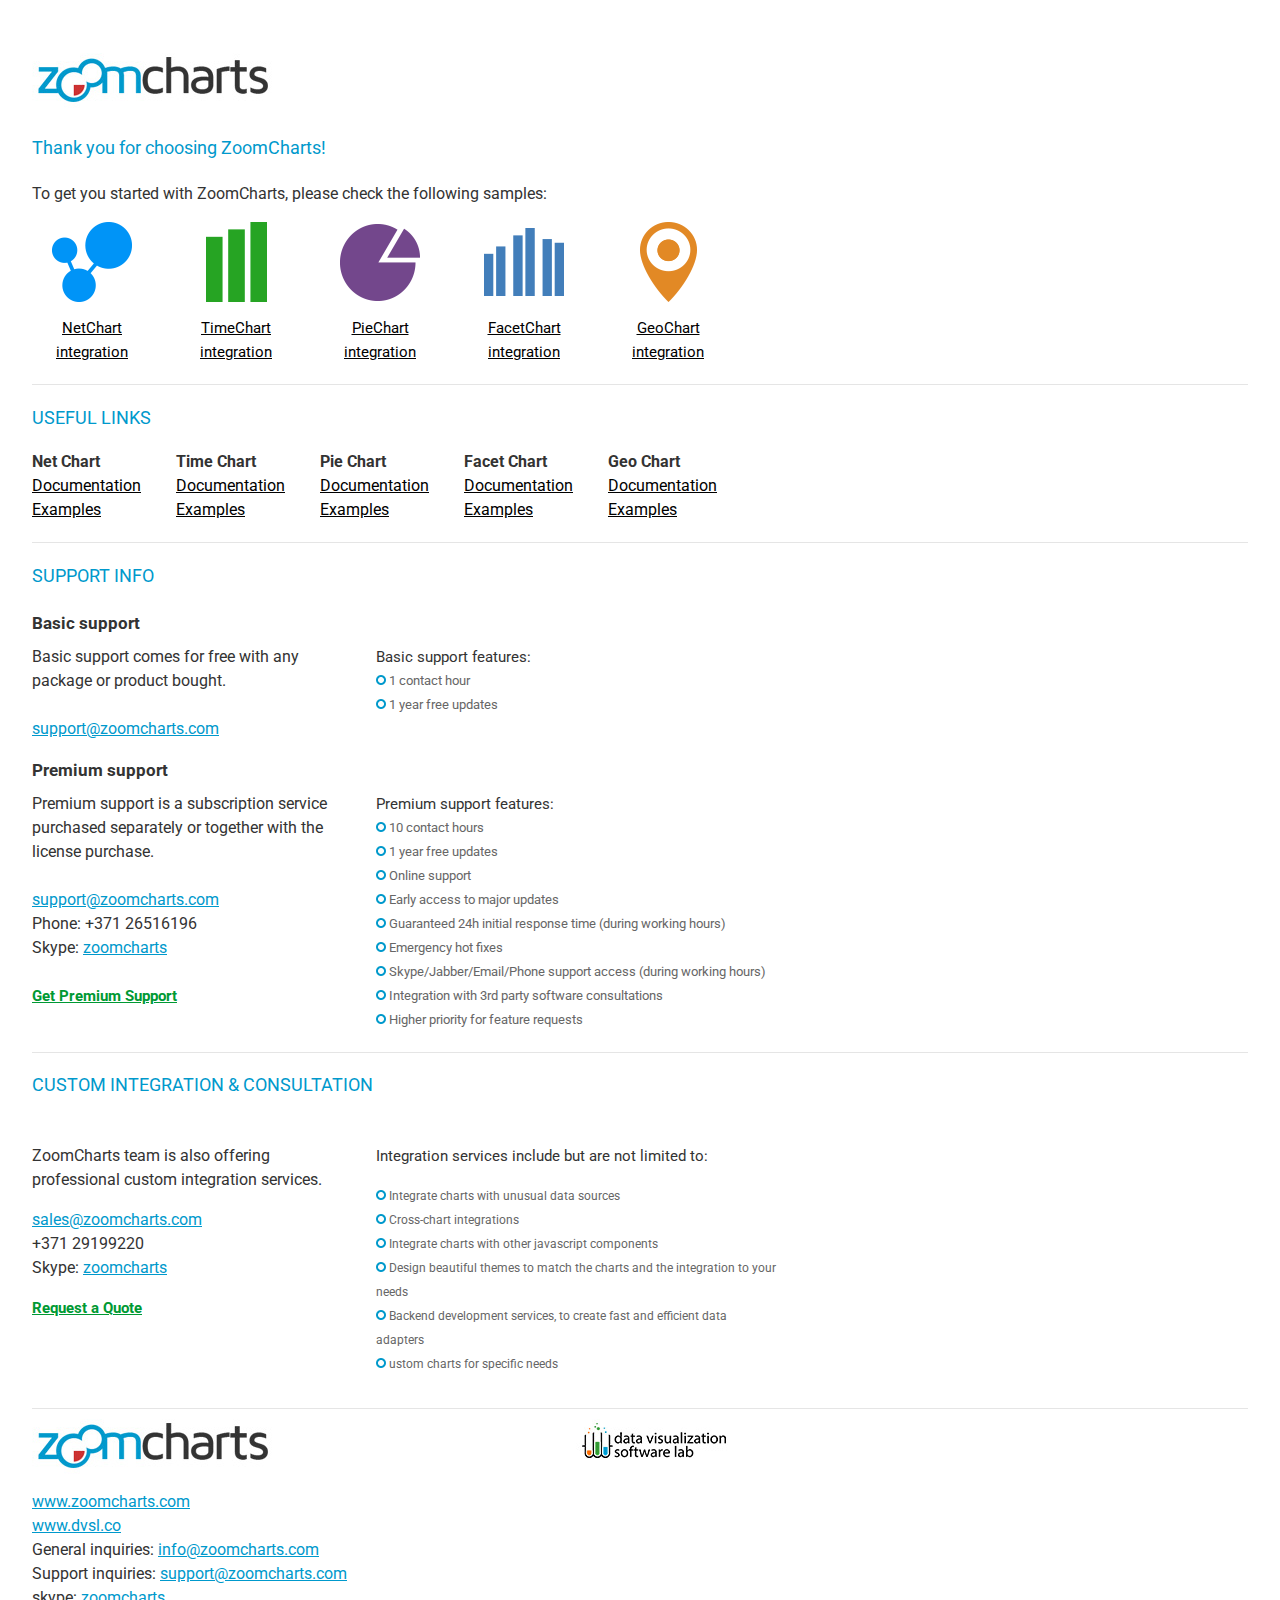
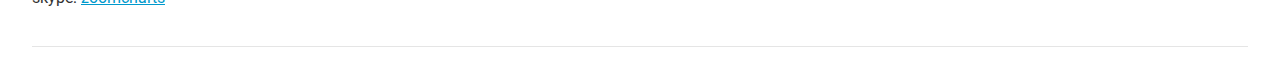
<file: index.html>
﻿<!DOCTYPE HTML PUBLIC "-//W3C//DTD XHTML 1.0 Transitional//EN" "http://www.w3.org/TR/xhtml1/DTD/xhtml1-transitional.dtd">
<html xmlns="http://www.w3.org/1999/xhtml">
<head>
    <meta http-equiv="Content-Type" content="text/html; charset=utf-8" />
    <link rel="stylesheet" href="assets/css/main.css" type="text/css" />
    <link href='http://fonts.googleapis.com/css?family=Roboto:400,100,300,700' rel='stylesheet' type='text/css' />
    <title>Thank you for choosing ZoomCharts!</title>
</head>

<body>

    <h1><a href="https://zoomcharts.com/en/"><img src="assets/images/zoomcharts.jpg" alt="ZoomCharts" /></a></h1>

    <h2>Thank you for choosing ZoomCharts!</h2>

    <p>To get you started with ZoomCharts, please check the following samples:</p>

    <div class="separator">
        <a href="netchart.html" class="tutorial" style="background-image:url(assets/images/netchart.png); ">
            NetChart integration
        </a>
        <a href="timechart.html" class="tutorial" style="background-image:url(assets/images/timechart.png); ">
            TimeChart integration
        </a>
        <a href="piechart.html" class="tutorial" style="background-image:url(assets/images/piechart.png); ">
            PieChart integration
        </a>
        <a href="facetchart.html" class="tutorial" style="background-image:url(assets/images/facetchart.png); ">
            FacetChart integration
        </a>
        <a href="geochart.html" class="tutorial" style="background-image:url(assets/images/geochart.png); ">
            GeoChart integration
        </a>
    </div>


    <div class="separator">
        <h2>USEFUL LINKS</h2>

        <div class="iblock" style="">
            <strong>Net Chart</strong>
            <a href="https://zoomcharts.com/developers/en/net-chart/overview/" style="color:black;display:block">Documentation</a>
            <a href="https://zoomcharts.com/developers/en/net-chart/examples/" style="color:black;display:block">Examples</a>
        </div>
        <div class="iblock" style="">
            <strong>Time Chart</strong>
            <a href="https://zoomcharts.com/developers/en/time-chart/overview/" style="color:black;display:block">Documentation</a>
            <a href="https://zoomcharts.com/developers/en/time-chart/examples/" style="color:black;display:block">Examples</a>
        </div>
        <div class="iblock" style="">
            <strong>Pie Chart</strong>
            <a href="https://zoomcharts.com/developers/en/pie-chart/overview/" style="color:black;display:block">Documentation</a>
            <a href="https://zoomcharts.com/developers/en/pie-chart/examples/" style="color:black;display:block">Examples</a>
        </div>
        <div class="iblock" style="">
            <strong>Facet Chart</strong>
            <a href="https://zoomcharts.com/developers/en/facet-chart/overview/" style="color:black;display:block">Documentation</a>
            <a href="https://zoomcharts.com/developers/en/facet-chart/examples/" style="color:black;display:block">Examples</a>
        </div>
        <div class="iblock" style="">
            <strong>Geo Chart</strong>
            <a href="https://zoomcharts.com/developers/en/geo-chart/overview/" style="color:black;display:block">Documentation</a>
            <a href="https://zoomcharts.com/developers/en/geo-chart/examples/" style="color:black;display:block">Examples</a>
        </div>
    </div>

    <h2>SUPPORT INFO</h2>

    <h3>Basic support</h3>
    <div>
        <div class="split2">
            Basic support comes for free with any package or product bought.<br />
            <br />
            <a href="mailto:support@zoomcharts.com" style="color:#0099cc;">support@zoomcharts.com</a>
        </div>
        <div class="split2 right">
            <span style="font-size:15px;padding-bottom:8px;">Basic support features:</span><br />
            <div class="list">
                <span><img src="assets/images/list.jpg" width="10" height="10" style="border:0;" /> 1 contact hour</span><br />
                <span><img src="assets/images/list.jpg" width="10" height="10" style="border:0;" /> 1 year free updates</span><br />
            </div>
        </div>
    </div>

    <h3>Premium support</h3>
    <div class="separator">
        <div class="split2">
            Premium support is a subscription service purchased separately or together with the license purchase.<br />
            <br />
            <a href="mailto:support@zoomcharts.com" style="color:#0099cc;">support@zoomcharts.com</a><br />
            Phone: +371 26516196<br />
            Skype: <a href="skype:zoomcharts" style="color:#0099cc;">zoomcharts</a>
            <br /><br />
            <a href="https://zoomcharts.com/en/shop/" style="color:#009933;font-size:15px;font-weight:bold">Get Premium Support</a></p>
        </div>
        <div class="split2 right">
            <span style="font-size:15px;">Premium support features:</span><br />
            <div class="list">
                <span><img src="assets/images/list.jpg" width="10" height="10" style="border:0;" /> 10 contact hours</span><br />
                <span><img src="assets/images/list.jpg" width="10" height="10" style="border:0;" /> 1 year free updates</span><br />
                <span><img src="assets/images/list.jpg" width="10" height="10" style="border:0;" /> Online support</span><br />
                <span><img src="assets/images/list.jpg" width="10" height="10" style="border:0;" /> Early access to major updates</span><br />
                <span><img src="assets/images/list.jpg" width="10" height="10" style="border:0;" /> Guaranteed 24h initial response time (during working hours)</span><br />
                <span><img src="assets/images/list.jpg" width="10" height="10" style="border:0;" /> Emergency hot fixes</span><br />
                <span><img src="assets/images/list.jpg" width="10" height="10" style="border:0;" /> Skype/Jabber/Email/Phone support access (during working hours)</span><br />
                <span><img src="assets/images/list.jpg" width="10" height="10" style="border:0;" /> Integration with 3rd party software consultations</span><br />
                <span><img src="assets/images/list.jpg" width="10" height="10" style="border:0;" /> Higher priority for feature requests</span><br />
            </div>
        </div>
    </div>

    <h2>CUSTOM INTEGRATION &amp; CONSULTATION</h2>
    <div class="separator">
        <div class="split2">
            <p>
                ZoomCharts team is also offering professional custom integration services.
            </p>
            <p>
                <a href="mailto:sales@zoomcharts.com" style="color:#0099cc;">sales@zoomcharts.com</a><br />
                +371 29199220<br />
                Skype: <a href="skype:zoomcharts" style="color:#0099cc;">zoomcharts</a>
            </p>
            <p><a href="https://zoomcharts.com/en/shop/#custom-integration" style="color:#009933;font-size:15px;font-weight:bold">Request a Quote</a></p>
        </div>
        <div class="split2 right">
            <p>
                <span style="font-size:15px;padding-bottom:8px;">Integration services include but are not limited to:</span>
            </p>
            <p style="font-size:12px;color:#666666;">
                <span><img src="assets/images/list.jpg" width="10" height="10" style="border:0;" /> Integrate charts with unusual data sources</span><br />
                <span><img src="assets/images/list.jpg" width="10" height="10" style="border:0;" /> Cross-chart integrations</span><br />
                <span><img src="assets/images/list.jpg" width="10" height="10" style="border:0;" /> Integrate charts with other javascript components</span><br />
                <span><img src="assets/images/list.jpg" width="10" height="10" style="border:0;" /> Design beautiful themes to match the charts and the integration to your needs</span><br />
                <span><img src="assets/images/list.jpg" width="10" height="10" style="border:0;" /> Backend development services, to create fast and efficient data adapters</span><br />
                <span><img src="assets/images/list.jpg" width="10" height="10" style="border:0;" /> ustom charts for specific needs</span><br />
            </p>
        </div>
    </div>

    <div class="separator">
        <div class="split3">
            <a href="https://zoomcharts.com/en/"><img src="assets/images/zoomcharts.jpg" width="241" height="55" style="border:0; display:block" alt="ZoomCharts" /></a>
            <p>
                <a href="https://zoomcharts.com/en/" style="color:#0099cc;">www.zoomcharts.com</a><br />
                <a href="https://zoomcharts.com/ext/dvsl.co" style="color:#0099cc;">www.dvsl.co</a><br />
                General inquiries: <a href="mailto:info@zoomcharts.com" style="color:#0099cc;">info@zoomcharts.com</a><br />
                Support inquiries: <a href="mailto:support@zoomcharts.com" style="color:#0099cc;">support@zoomcharts.com</a><br />
                skype: <a href="#" style="color:#0099cc;">zoomcharts</a>
            </p>
        </div>
        <div class="split3 right">
            <a href="https://zoomcharts.com/ext/dvsl.co"><img src="assets/images/dvsl.jpg" width="157" height="44" style="border:0; display:block" alt="Data Visualization Software Lab" /></a>
        </div>
    </div>
</body>
</html>
</file>
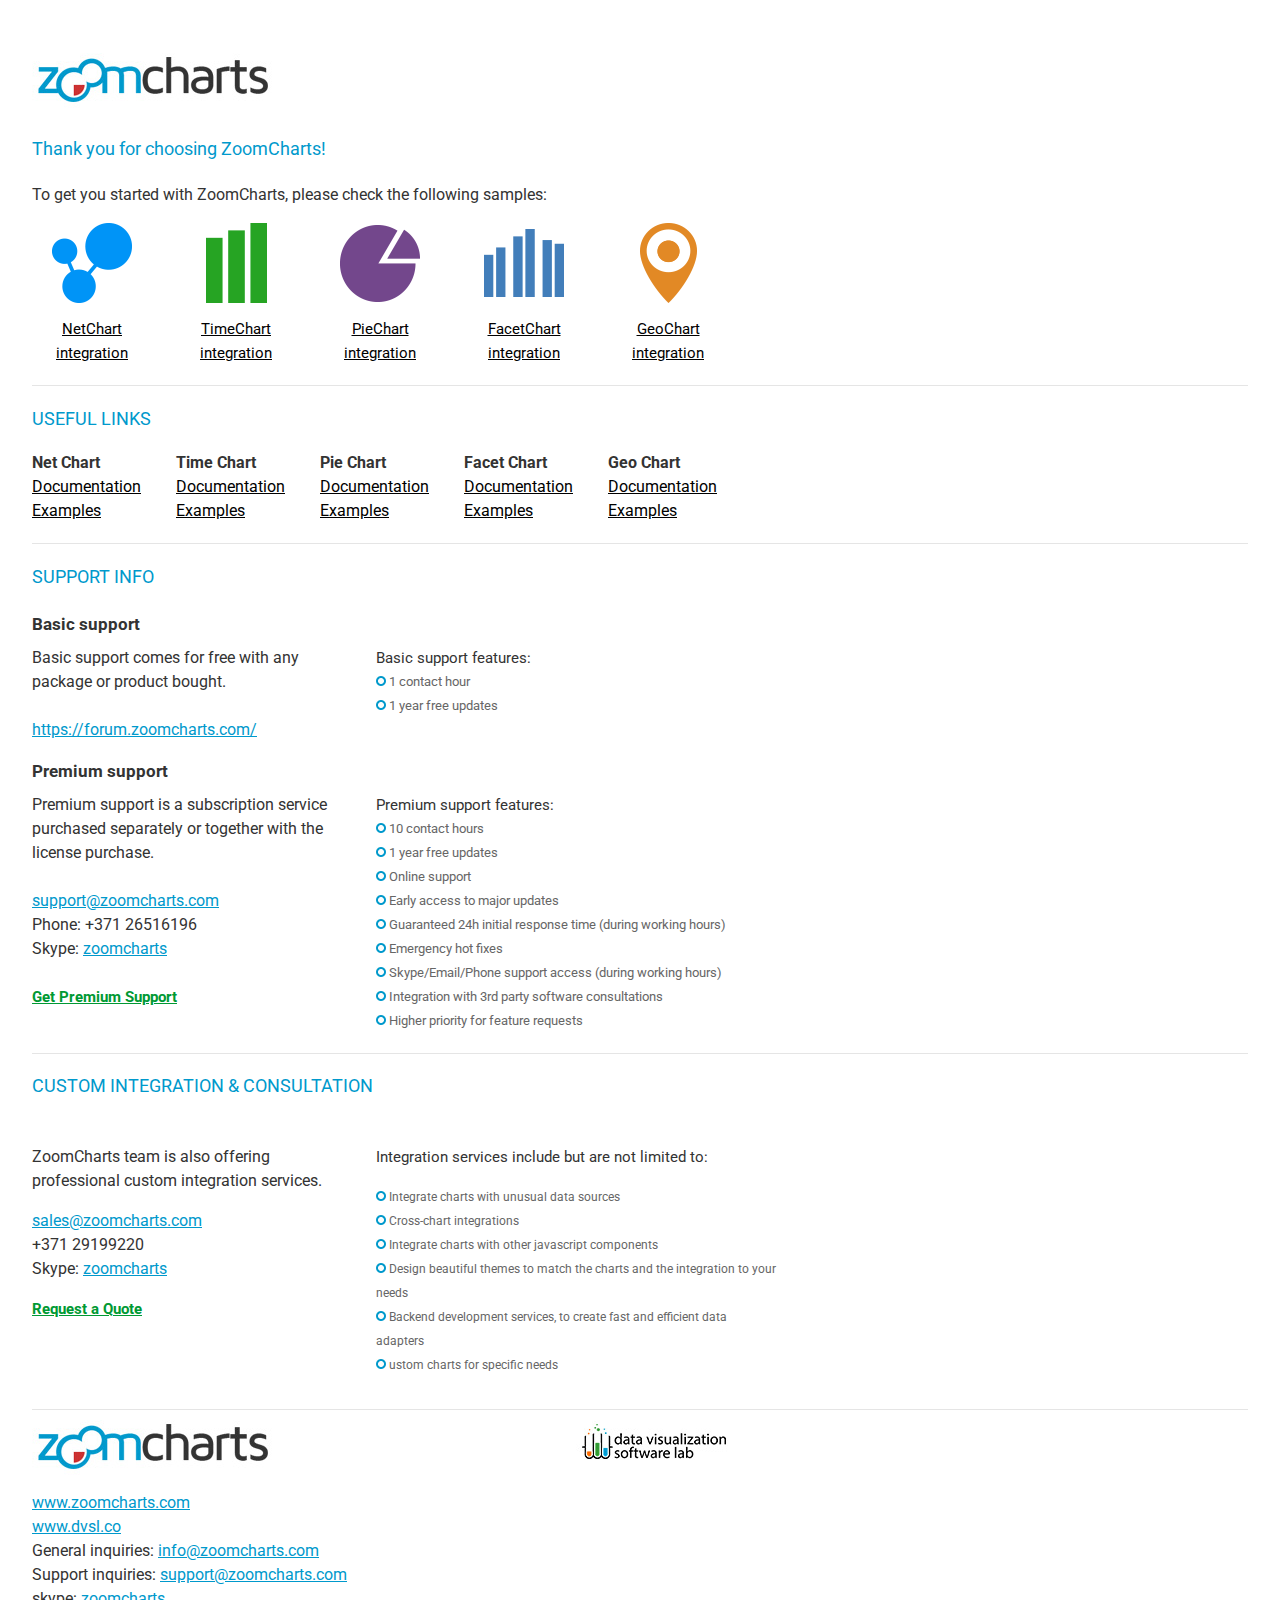
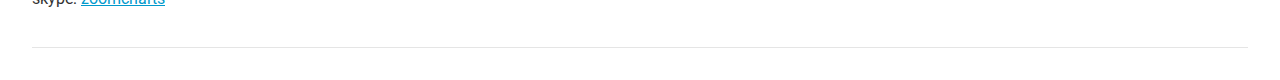
<file: lib/examples/index.html>
﻿<!DOCTYPE html>
<html>
<head>
    <meta http-equiv="Content-Type" content="text/html; charset=utf-8" />
    <link rel="stylesheet" href="assets/css/main.css" type="text/css" />
    <link href='http://fonts.googleapis.com/css?family=Roboto:400,100,300,700' rel='stylesheet' type='text/css' />
    <title>Thank you for choosing ZoomCharts!</title>
</head>

<body>

    <h1><a href="https://zoomcharts.com/en/"><img src="assets/images/zoomcharts.jpg" alt="ZoomCharts" /></a></h1>

    <h2>Thank you for choosing ZoomCharts!</h2>

    <p>To get you started with ZoomCharts, please check the following samples:</p>

    <div class="separator">
        <a href="netchart.html" class="tutorial" style="background-image:url(assets/images/netchart.png); ">
            NetChart integration
        </a>
        <a href="timechart.html" class="tutorial" style="background-image:url(assets/images/timechart.png); ">
            TimeChart integration
        </a>
        <a href="piechart.html" class="tutorial" style="background-image:url(assets/images/piechart.png); ">
            PieChart integration
        </a>
        <a href="facetchart.html" class="tutorial" style="background-image:url(assets/images/facetchart.png); ">
            FacetChart integration
        </a>
        <a href="geochart.html" class="tutorial" style="background-image:url(assets/images/geochart.png); ">
            GeoChart integration
        </a>
    </div>


    <div class="separator">
        <h2>USEFUL LINKS</h2>

        <div class="iblock" style="">
            <strong>Net Chart</strong>
            <a href="https://zoomcharts.com/developers/en/net-chart/overview/" style="color:black;display:block">Documentation</a>
            <a href="https://zoomcharts.com/developers/en/net-chart/examples/" style="color:black;display:block">Examples</a>
        </div>
        <div class="iblock" style="">
            <strong>Time Chart</strong>
            <a href="https://zoomcharts.com/developers/en/time-chart/overview/" style="color:black;display:block">Documentation</a>
            <a href="https://zoomcharts.com/developers/en/time-chart/examples/" style="color:black;display:block">Examples</a>
        </div>
        <div class="iblock" style="">
            <strong>Pie Chart</strong>
            <a href="https://zoomcharts.com/developers/en/pie-chart/overview/" style="color:black;display:block">Documentation</a>
            <a href="https://zoomcharts.com/developers/en/pie-chart/examples/" style="color:black;display:block">Examples</a>
        </div>
        <div class="iblock" style="">
            <strong>Facet Chart</strong>
            <a href="https://zoomcharts.com/developers/en/facet-chart/overview/" style="color:black;display:block">Documentation</a>
            <a href="https://zoomcharts.com/developers/en/facet-chart/examples/" style="color:black;display:block">Examples</a>
        </div>
        <div class="iblock" style="">
            <strong>Geo Chart</strong>
            <a href="https://zoomcharts.com/developers/en/geo-chart/overview/" style="color:black;display:block">Documentation</a>
            <a href="https://zoomcharts.com/developers/en/geo-chart/examples/" style="color:black;display:block">Examples</a>
        </div>
    </div>

    <h2>SUPPORT INFO</h2>

    <h3>Basic support</h3>
    <div>
        <div class="split2">
            Basic support comes for free with any package or product bought.<br />
            <br />
            <a href="https://forum.zoomcharts.com/" style="color:#0099cc;">https://forum.zoomcharts.com/</a>
        </div>
        <div class="split2 right">
            <span style="font-size:15px;padding-bottom:8px;">Basic support features:</span><br />
            <div class="list">
                <span><img src="assets/images/list.jpg" width="10" height="10" style="border:0;" /> 1 contact hour</span><br />
                <span><img src="assets/images/list.jpg" width="10" height="10" style="border:0;" /> 1 year free updates</span><br />
            </div>
        </div>
    </div>

    <h3>Premium support</h3>
    <div class="separator">
        <div class="split2">
            Premium support is a subscription service purchased separately or together with the license purchase.<br />
            <br />
            <a href="mailto:support@zoomcharts.com" style="color:#0099cc;">support@zoomcharts.com</a><br />
            Phone: +371 26516196<br />
            Skype: <a href="skype:zoomcharts" style="color:#0099cc;">zoomcharts</a>
            <br /><br />
            <a href="https://zoomcharts.com/en/shop/" style="color:#009933;font-size:15px;font-weight:bold">Get Premium Support</a></p>
        </div>
        <div class="split2 right">
            <span style="font-size:15px;">Premium support features:</span><br />
            <div class="list">
                <span><img src="assets/images/list.jpg" width="10" height="10" style="border:0;" /> 10 contact hours</span><br />
                <span><img src="assets/images/list.jpg" width="10" height="10" style="border:0;" /> 1 year free updates</span><br />
                <span><img src="assets/images/list.jpg" width="10" height="10" style="border:0;" /> Online support</span><br />
                <span><img src="assets/images/list.jpg" width="10" height="10" style="border:0;" /> Early access to major updates</span><br />
                <span><img src="assets/images/list.jpg" width="10" height="10" style="border:0;" /> Guaranteed 24h initial response time (during working hours)</span><br />
                <span><img src="assets/images/list.jpg" width="10" height="10" style="border:0;" /> Emergency hot fixes</span><br />
                <span><img src="assets/images/list.jpg" width="10" height="10" style="border:0;" /> Skype/Email/Phone support access (during working hours)</span><br />
                <span><img src="assets/images/list.jpg" width="10" height="10" style="border:0;" /> Integration with 3rd party software consultations</span><br />
                <span><img src="assets/images/list.jpg" width="10" height="10" style="border:0;" /> Higher priority for feature requests</span><br />
            </div>
        </div>
    </div>

    <h2>CUSTOM INTEGRATION &amp; CONSULTATION</h2>
    <div class="separator">
        <div class="split2">
            <p>
                ZoomCharts team is also offering professional custom integration services.
            </p>
            <p>
                <a href="mailto:sales@zoomcharts.com" style="color:#0099cc;">sales@zoomcharts.com</a><br />
                +371 29199220<br />
                Skype: <a href="skype:zoomcharts" style="color:#0099cc;">zoomcharts</a>
            </p>
            <p><a href="https://zoomcharts.com/en/shop/#custom-integration" style="color:#009933;font-size:15px;font-weight:bold">Request a Quote</a></p>
        </div>
        <div class="split2 right">
            <p>
                <span style="font-size:15px;padding-bottom:8px;">Integration services include but are not limited to:</span>
            </p>
            <p style="font-size:12px;color:#666666;">
                <span><img src="assets/images/list.jpg" width="10" height="10" style="border:0;" /> Integrate charts with unusual data sources</span><br />
                <span><img src="assets/images/list.jpg" width="10" height="10" style="border:0;" /> Cross-chart integrations</span><br />
                <span><img src="assets/images/list.jpg" width="10" height="10" style="border:0;" /> Integrate charts with other javascript components</span><br />
                <span><img src="assets/images/list.jpg" width="10" height="10" style="border:0;" /> Design beautiful themes to match the charts and the integration to your needs</span><br />
                <span><img src="assets/images/list.jpg" width="10" height="10" style="border:0;" /> Backend development services, to create fast and efficient data adapters</span><br />
                <span><img src="assets/images/list.jpg" width="10" height="10" style="border:0;" /> ustom charts for specific needs</span><br />
            </p>
        </div>
    </div>

    <div class="separator">
        <div class="split3">
            <a href="https://zoomcharts.com/en/"><img src="assets/images/zoomcharts.jpg" width="241" height="55" style="border:0; display:block" alt="ZoomCharts" /></a>
            <p>
                <a href="https://zoomcharts.com/en/" style="color:#0099cc;">www.zoomcharts.com</a><br />
                <a href="https://zoomcharts.com/ext/dvsl.co" style="color:#0099cc;">www.dvsl.co</a><br />
                General inquiries: <a href="mailto:info@zoomcharts.com" style="color:#0099cc;">info@zoomcharts.com</a><br />
                Support inquiries: <a href="mailto:support@zoomcharts.com" style="color:#0099cc;">support@zoomcharts.com</a><br />
                skype: <a href="#" style="color:#0099cc;">zoomcharts</a>
            </p>
        </div>
        <div class="split3 right">
            <a href="https://zoomcharts.com/ext/dvsl.co"><img src="assets/images/dvsl.jpg" width="157" height="44" style="border:0; display:block" alt="Data Visualization Software Lab" /></a>
        </div>
    </div>
</body>
</html>
</file>
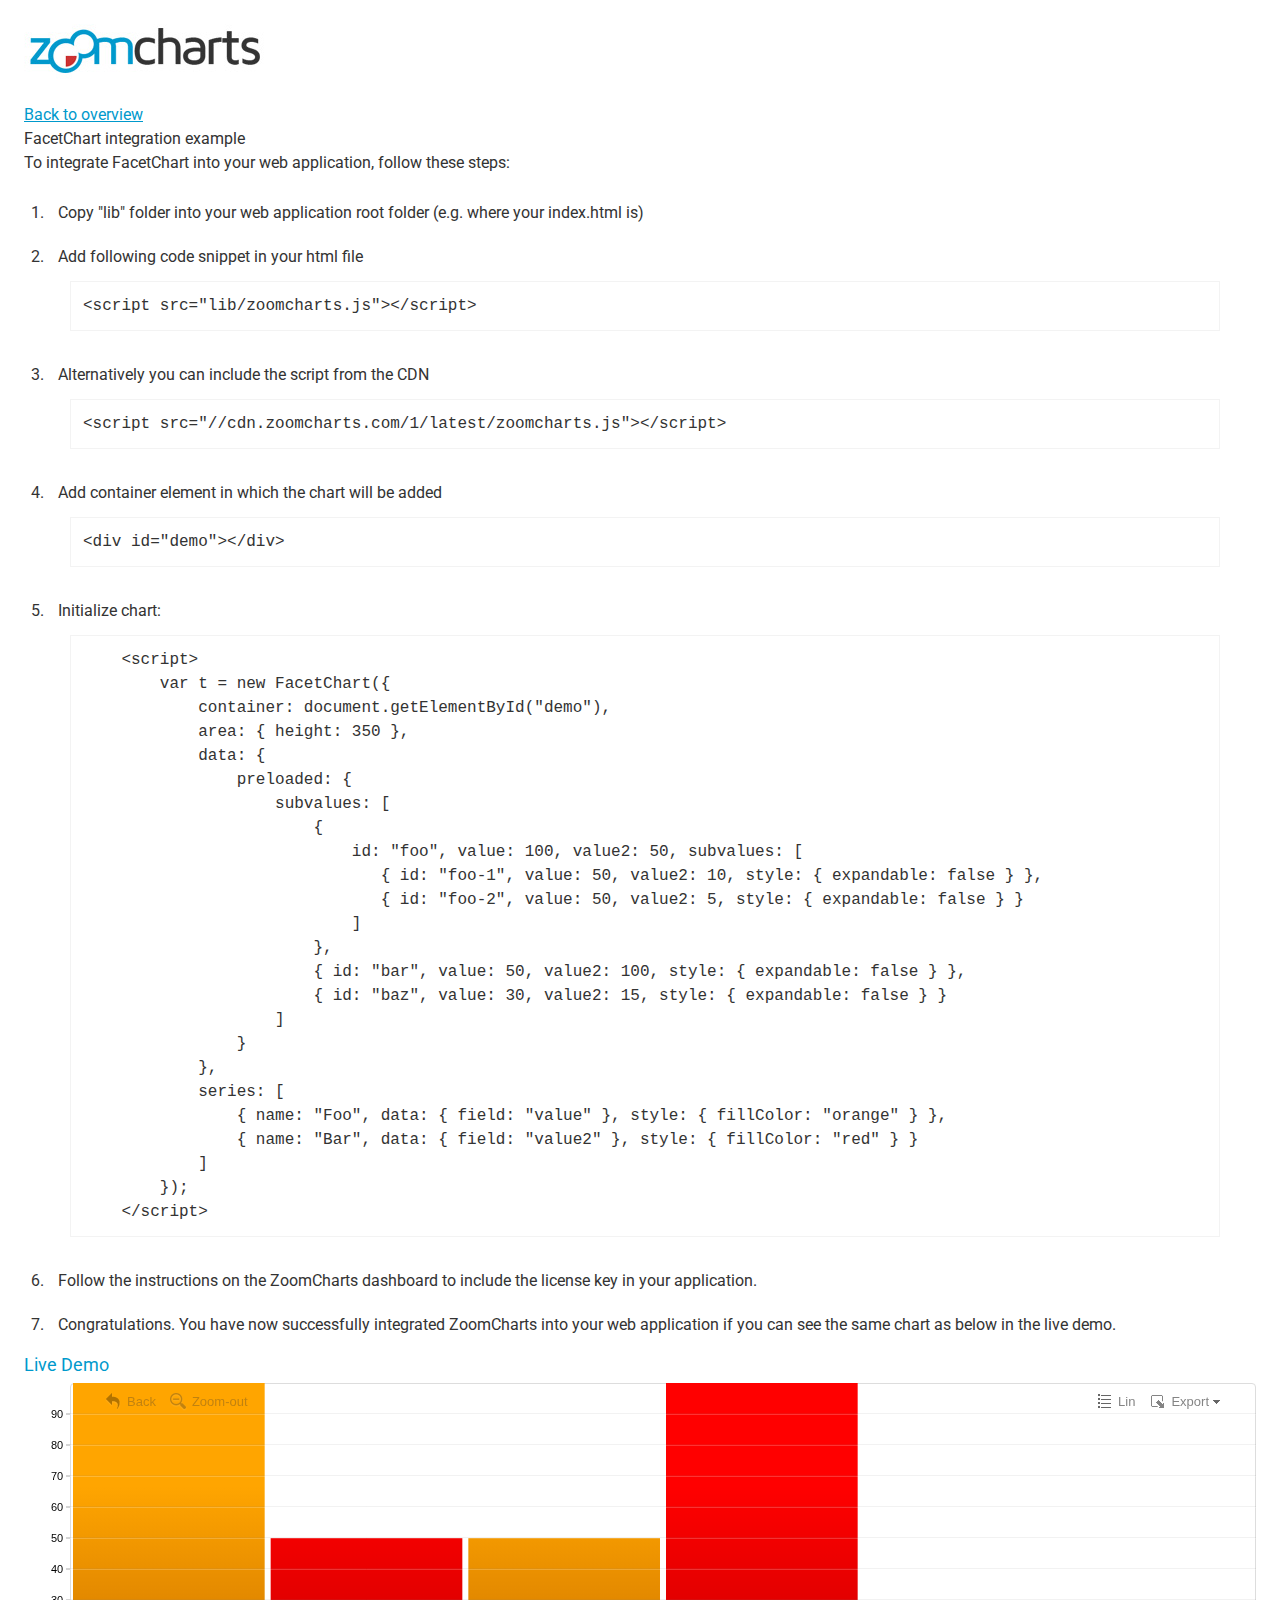
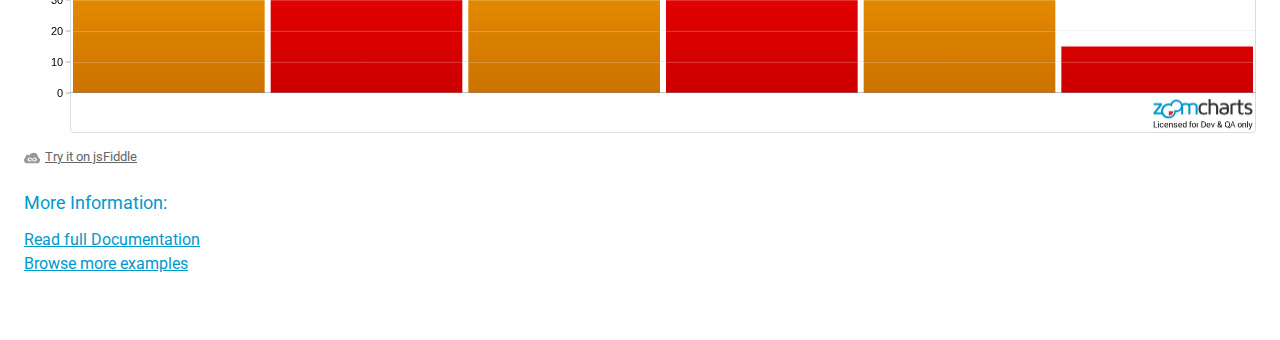
<file: facetchart.html>
﻿<!DOCTYPE HTML PUBLIC "-//W3C//DTD XHTML 1.0 Transitional//EN" "http://www.w3.org/TR/xhtml1/DTD/xhtml1-transitional.dtd">
<html xmlns="http://www.w3.org/1999/xhtml">
<head>
    <meta http-equiv="Content-Type" content="text/html; charset=utf-8" />
    <link rel="stylesheet" href="assets/css/reset.css" type="text/css" />
    <link rel="stylesheet" href="assets/css/main.css" type="text/css" />
    <link href='http://fonts.googleapis.com/css?family=Roboto:400,100,300,700' rel='stylesheet' type='text/css' />
    <title>FacetChart Example</title>
</head>

<body>

    <a href="https://zoomcharts.com/en/"><img src="assets/images/zoomcharts.jpg" width="241" height="55" style="border:0; display:block" alt="ZoomCharts" /></a>
    <br />
    <a href="index.html" class="back">Back to overview</a>
    <h1>FacetChart integration example</h1>
    To integrate FacetChart into your web application, follow these steps:<br />
    <ol>
        <li>Copy "lib" folder into your web application root folder (e.g. where your index.html is)</li>
        <li>Add following code snippet in your html file<pre>&lt;script src="lib/zoomcharts.js"&gt;&lt;/script&gt;</pre></li>
        <li>Alternatively you can include the script from the CDN<pre>&lt;script src="//cdn.zoomcharts.com/1/latest/zoomcharts.js"&gt;&lt;/script&gt;</pre></li>
        <li>Add container element in which the chart will be added <pre>&lt;div id="demo"&gt;&lt;/div&gt;</pre></li>
        <li>
            Initialize chart:
<pre>
    &lt;script&gt;
        var t = new FacetChart({
            container: document.getElementById("demo"),
            area: { height: 350 },
            data: {
                preloaded: {
                    subvalues: [
                        {
                            id: "foo", value: 100, value2: 50, subvalues: [
                               { id: "foo-1", value: 50, value2: 10, style: { expandable: false } },
                               { id: "foo-2", value: 50, value2: 5, style: { expandable: false } }
                            ]
                        },
                        { id: "bar", value: 50, value2: 100, style: { expandable: false } },
                        { id: "baz", value: 30, value2: 15, style: { expandable: false } }
                    ]
                }
            },
            series: [
                { name: "Foo", data: { field: "value" }, style: { fillColor: "orange" } },
                { name: "Bar", data: { field: "value2" }, style: { fillColor: "red" } }
            ]
        });
    &lt;/script&gt;
</pre>
        </li>
        <li>Follow the instructions on the ZoomCharts dashboard to include the license key in your application.</li>
        <li>Congratulations. You have now successfully integrated ZoomCharts into your web application if you can see the same chart as below in the live demo.</li>
    </ol>
    <h2>Live Demo</h2>
    <script src="lib/zoomcharts.js"></script>
    <noscript><strong>JavaScript is currently disabled in your browser. Make sure you allowed the scripting after opening this page.</strong></noscript>
    <div id="demo"></div>
    <script>
        var t = new FacetChart({
            container: document.getElementById("demo"),
            area: { height: 350 },
            data: {
                preloaded: {
                    subvalues: [
                        {
                            id: "foo", value: 100, value2: 50, subvalues: [
                               { id: "foo-1", value: 50, value2: 10, style: { expandable: false } },
                               { id: "foo-2", value: 50, value2: 5, style: { expandable: false } }
                            ]
                        },
                        { id: "bar", value: 50, value2: 100, style: { expandable: false } },
                        { id: "baz", value: 30, value2: 15, style: { expandable: false } }
                    ]
                }
            },
            series: [
                { name: "Foo", data: { field: "value" }, style: { fillColor: "orange" } },
                { name: "Bar", data: { field: "value2" }, style: { fillColor: "red" } }
            ]
        });
    </script>
    <a href="http://jsfiddle.net/o0xk9ovr/" target="_blank" class="jsfiddle">Try it on jsFiddle</a>
    <h2>More Information:</h2>
    <nav>
        <a href="https://zoomcharts.com/developers/en/net-chart/overview/">Read full Documentation</a>
        <a href="https://zoomcharts.com/developers/en/net-chart/examples/">Browse more examples</a>
    </nav>
</body>
</html>
</file>
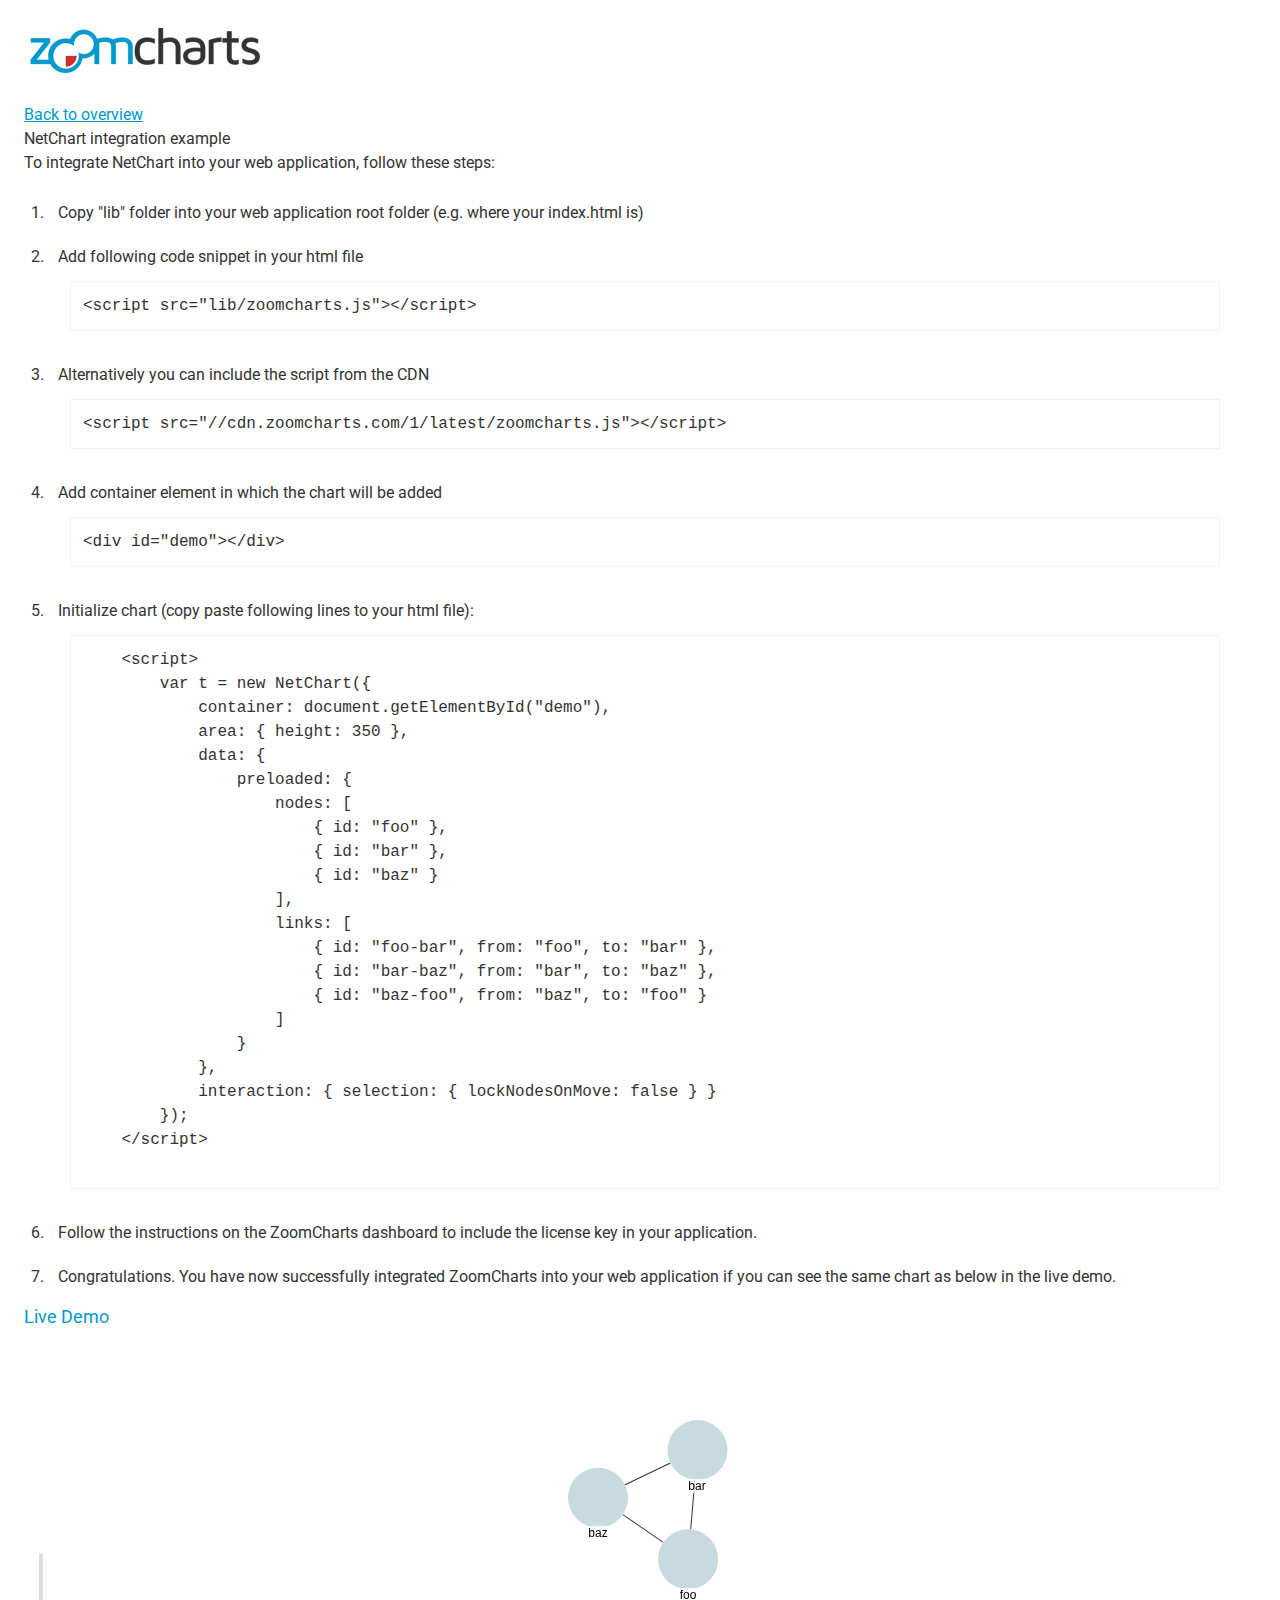
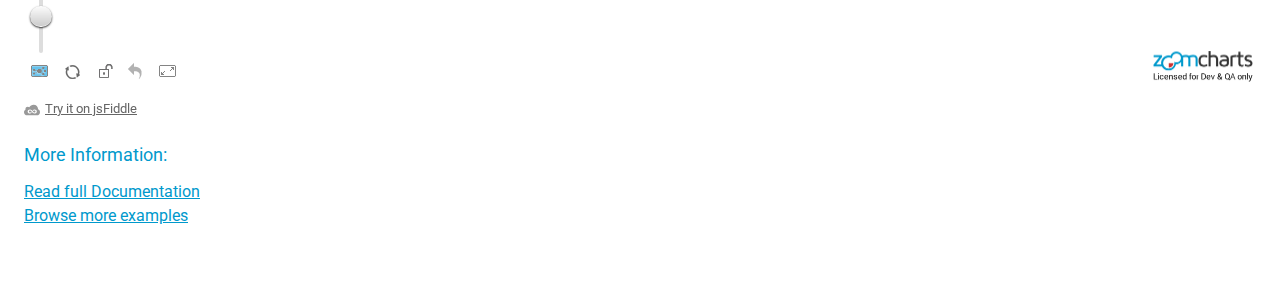
<file: netchart.html>
﻿<!DOCTYPE HTML PUBLIC "-//W3C//DTD XHTML 1.0 Transitional//EN" "http://www.w3.org/TR/xhtml1/DTD/xhtml1-transitional.dtd">
<html xmlns="http://www.w3.org/1999/xhtml">
<head>
    <meta http-equiv="Content-Type" content="text/html; charset=utf-8" />
    <link rel="stylesheet" href="assets/css/reset.css" type="text/css" />
    <link rel="stylesheet" href="assets/css/main.css" type="text/css" />
    <link href='http://fonts.googleapis.com/css?family=Roboto:400,100,300,700' rel='stylesheet' type='text/css' />
    <title>NetChart Example</title>
</head>

<body>


    <a href="https://zoomcharts.com/en/"><img src="assets/images/zoomcharts.jpg" width="241" height="55" style="border:0; display:block" alt="ZoomCharts" /></a>
    <br />
    <a href="index.html" class="back">Back to overview</a>
    <h1>NetChart integration example</h1>
    To integrate NetChart into your web application, follow these steps:<br />
    <ol>
        <li>Copy "lib" folder into your web application root folder (e.g. where your index.html is)</li>
        <li>Add following code snippet in your html file<pre>&lt;script src="lib/zoomcharts.js"&gt;&lt;/script&gt;</pre></li>
        <li>Alternatively you can include the script from the CDN<pre>&lt;script src="//cdn.zoomcharts.com/1/latest/zoomcharts.js"&gt;&lt;/script&gt;</pre></li>
        <li>Add container element in which the chart will be added <pre>&lt;div id="demo"&gt;&lt;/div&gt;</pre></li>
        <li>
            Initialize chart (copy paste following lines to your html file):
            <pre>
    &lt;script&gt;
        var t = new NetChart({
            container: document.getElementById("demo"),
            area: { height: 350 },
            data: {
                preloaded: {
                    nodes: [
                        { id: "foo" },
                        { id: "bar" },
                        { id: "baz" }
                    ],
                    links: [
                        { id: "foo-bar", from: "foo", to: "bar" },
                        { id: "bar-baz", from: "bar", to: "baz" },
                        { id: "baz-foo", from: "baz", to: "foo" }
                    ]
                }
            },
            interaction: { selection: { lockNodesOnMove: false } }
        });
    &lt;/script&gt;
    </pre>
        </li>
        <li>Follow the instructions on the ZoomCharts dashboard to include the license key in your application.</li>
        <li>Congratulations. You have now successfully integrated ZoomCharts into your web application if you can see the same chart as below in the live demo.</li>
    </ol>
    <h2>Live Demo</h2>
    <script src="lib/zoomcharts.js"></script>
    <noscript><strong>JavaScript is currently disabled in your browser. Make sure you allowed the scripting after opening this page.</strong></noscript>
    <div id="demo"></div>
    <script>
        var t = new NetChart({
            container: document.getElementById("demo"),
            area: { height: 350 },
            data: {
                preloaded: {
                    nodes: [
                        { id: "foo" },
                        { id: "bar" },
                        { id: "baz" }
                    ],
                    links: [
                        { id: "foo-bar", from: "foo", to: "bar" },
                        { id: "bar-baz", from: "bar", to: "baz" },
                        { id: "baz-foo", from: "baz", to: "foo" }
                    ]
                }
            },
            interaction: { selection: { lockNodesOnMove: false } }
        });
    </script>
    <a href="http://jsfiddle.net/vjxdn9cr/" target="_blank" class="jsfiddle">Try it on jsFiddle</a>
    <h2>More Information:</h2>
    <nav>
        <a href="https://zoomcharts.com/developers/en/net-chart/overview/">Read full Documentation</a>
        <a href="https://zoomcharts.com/developers/en/net-chart/examples/">Browse more examples</a>
    </nav>
</body>
</html>
</file>
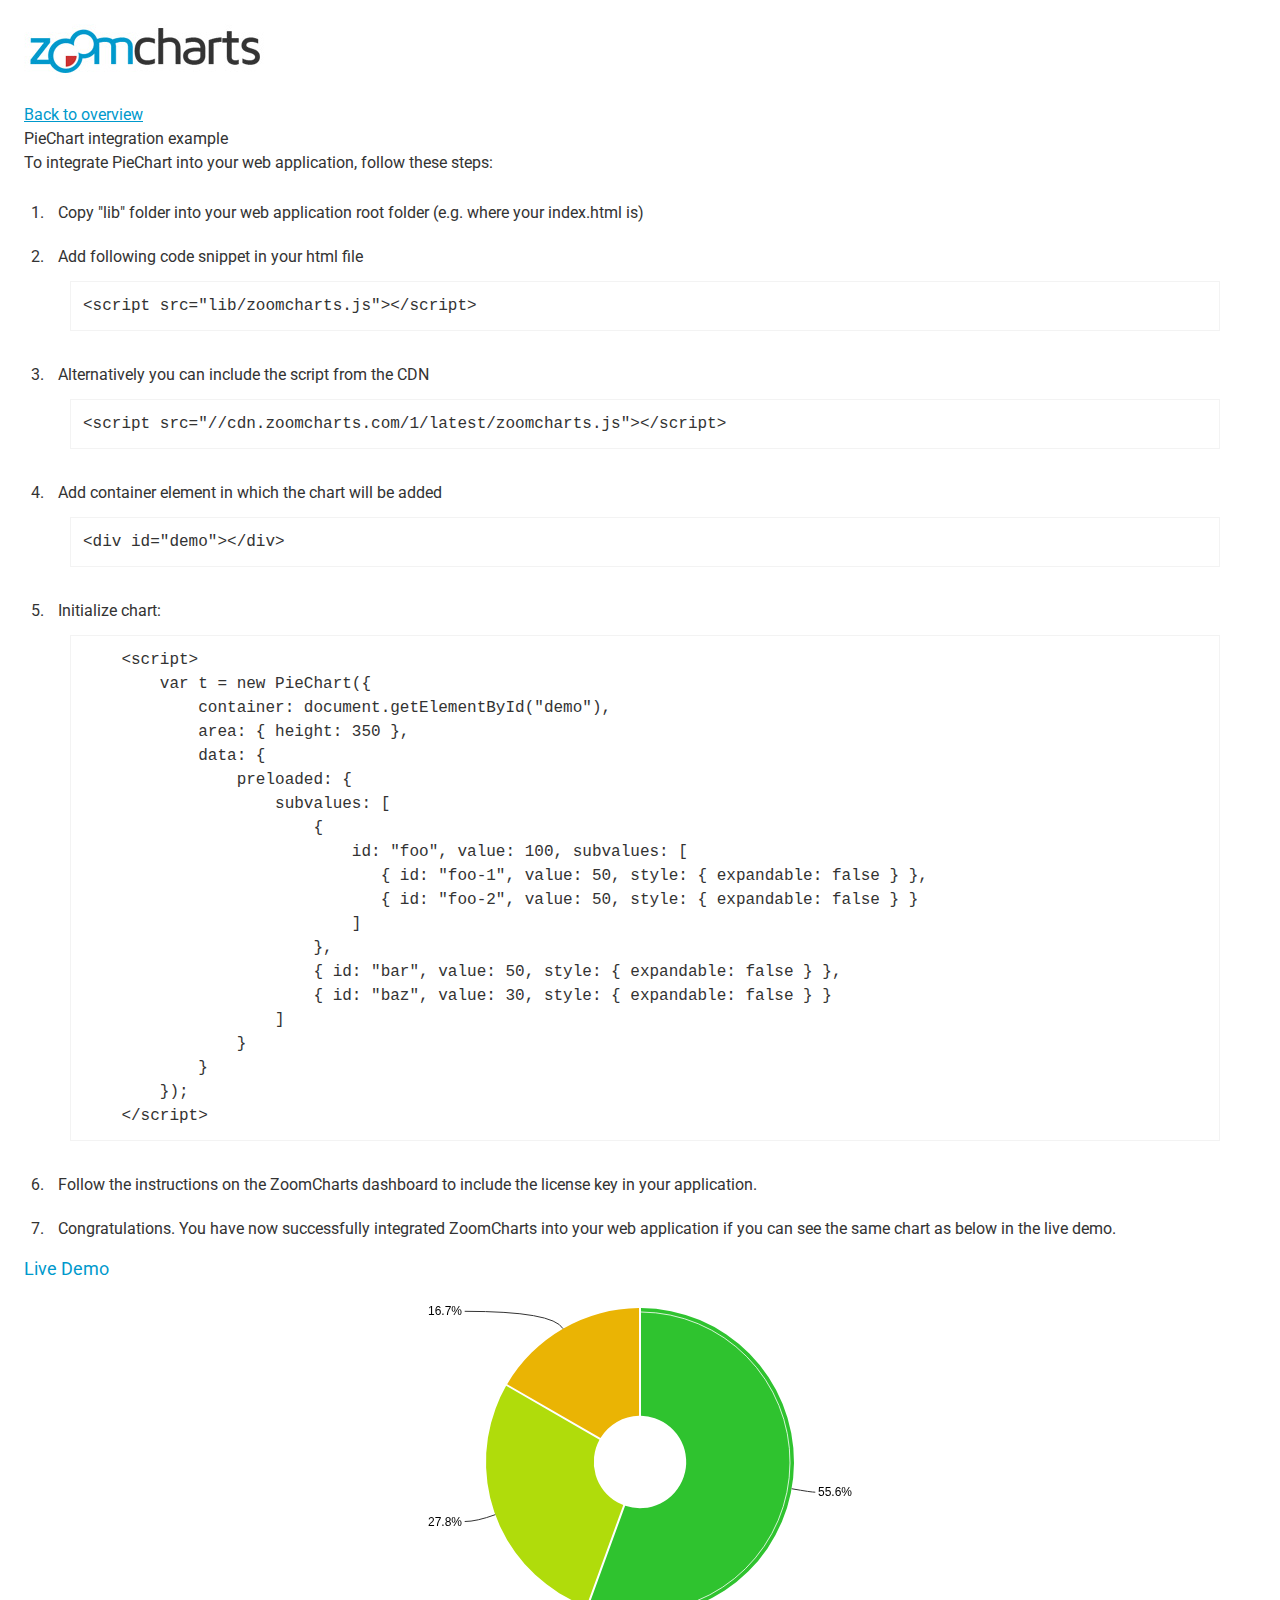
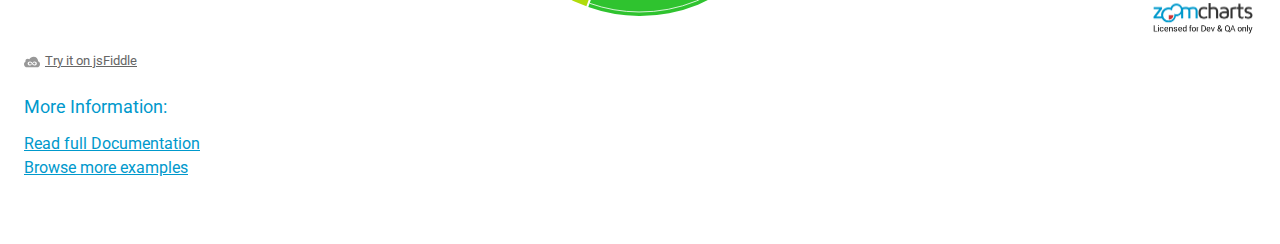
<file: piechart.html>
﻿<!DOCTYPE HTML PUBLIC "-//W3C//DTD XHTML 1.0 Transitional//EN" "http://www.w3.org/TR/xhtml1/DTD/xhtml1-transitional.dtd">
<html xmlns="http://www.w3.org/1999/xhtml">
<head>
    <meta http-equiv="Content-Type" content="text/html; charset=utf-8" />
    <link rel="stylesheet" href="assets/css/reset.css" type="text/css" />
    <link rel="stylesheet" href="assets/css/main.css" type="text/css" />
    <link href='http://fonts.googleapis.com/css?family=Roboto:400,100,300,700' rel='stylesheet' type='text/css' />
    <title>PieChart Example</title>
</head>

<body>


    <a href="https://zoomcharts.com/en/"><img src="assets/images/zoomcharts.jpg" width="241" height="55" style="border:0; display:block" alt="ZoomCharts" /></a>
    <br />
    <a href="index.html" class="back">Back to overview</a>
    <h1>PieChart integration example</h1>
    To integrate PieChart into your web application, follow these steps:<br />
    <ol>
        <li>Copy "lib" folder into your web application root folder (e.g. where your index.html is)</li>
        <li>Add following code snippet in your html file<pre>&lt;script src="lib/zoomcharts.js"&gt;&lt;/script&gt;</pre></li>
        <li>Alternatively you can include the script from the CDN<pre>&lt;script src="//cdn.zoomcharts.com/1/latest/zoomcharts.js"&gt;&lt;/script&gt;</pre></li>
        <li>Add container element in which the chart will be added <pre>&lt;div id="demo"&gt;&lt;/div&gt;</pre></li>
        <li>
            Initialize chart:
<pre>
    &lt;script&gt;
        var t = new PieChart({
            container: document.getElementById("demo"),
            area: { height: 350 },
            data: {
                preloaded: {
                    subvalues: [
                        {
                            id: "foo", value: 100, subvalues: [
                               { id: "foo-1", value: 50, style: { expandable: false } },
                               { id: "foo-2", value: 50, style: { expandable: false } }
                            ]
                        },
                        { id: "bar", value: 50, style: { expandable: false } },
                        { id: "baz", value: 30, style: { expandable: false } }
                    ]
                }
            }
        });
    &lt;/script&gt;
</pre>
        </li>
        <li>Follow the instructions on the ZoomCharts dashboard to include the license key in your application.</li>
        <li>Congratulations. You have now successfully integrated ZoomCharts into your web application if you can see the same chart as below in the live demo.</li>
    </ol>
    <h2>Live Demo</h2>
    <script src="lib/zoomcharts.js"></script>
    <noscript><strong>JavaScript is currently disabled in your browser. Make sure you allowed the scripting after opening this page.</strong></noscript>
    <div id="demo"></div>
    <script>
        var t = new PieChart({
            container: document.getElementById("demo"),
            area: { height: 350 },
            data: {
                preloaded: {
                    subvalues: [
                        {
                            id: "foo", value: 100, subvalues: [
                               { id: "foo-1", value: 50, style: { expandable: false } },
                               { id: "foo-2", value: 50, style: { expandable: false } }
                            ]
                        },
                        { id: "bar", value: 50, style: { expandable: false } },
                        { id: "baz", value: 30, style: { expandable: false } }
                    ]
                }
            }
        });
    </script>
    <a href="http://jsfiddle.net/guayzrs4/" target="_blank" class="jsfiddle">Try it on jsFiddle</a>
    <h2>More Information:</h2>
    <nav>
        <a href="https://zoomcharts.com/developers/en/net-chart/overview/">Read full Documentation</a>
        <a href="https://zoomcharts.com/developers/en/net-chart/examples/">Browse more examples</a>
    </nav>
</body>
</html>
</file>
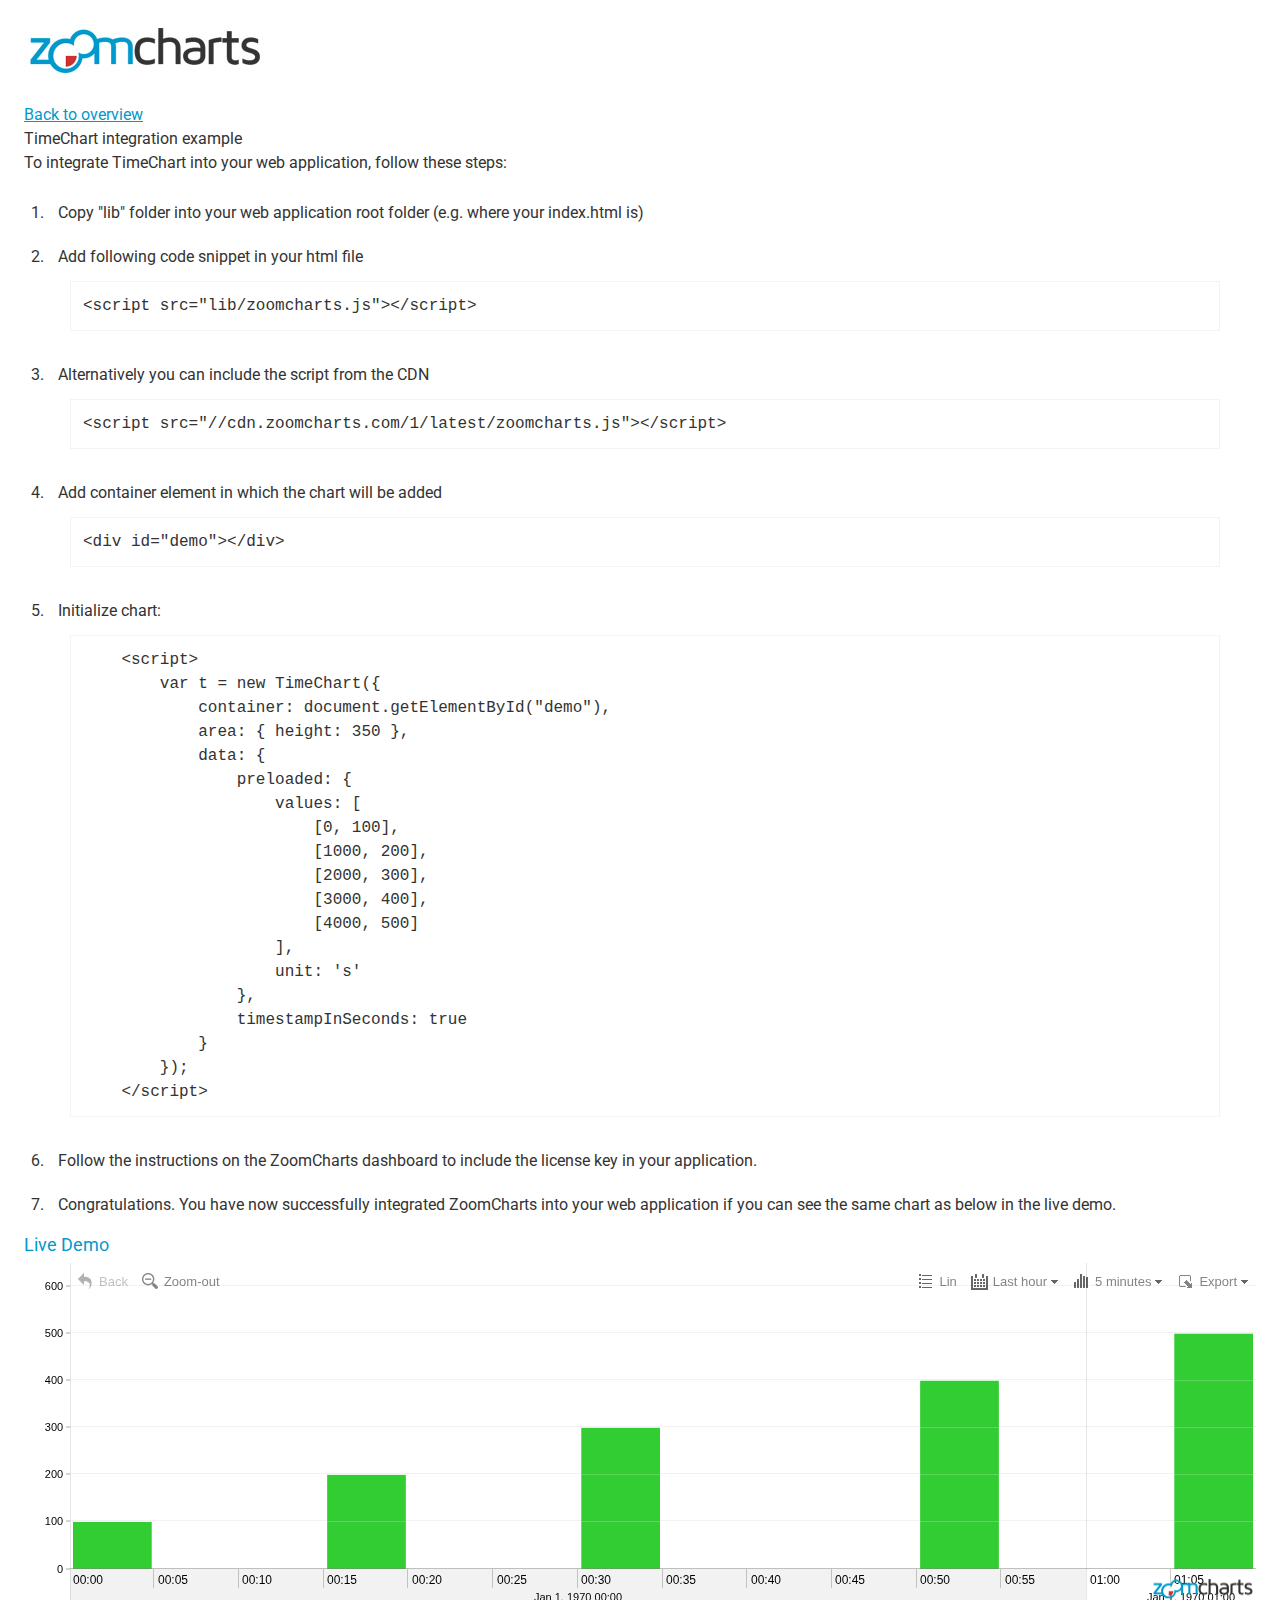
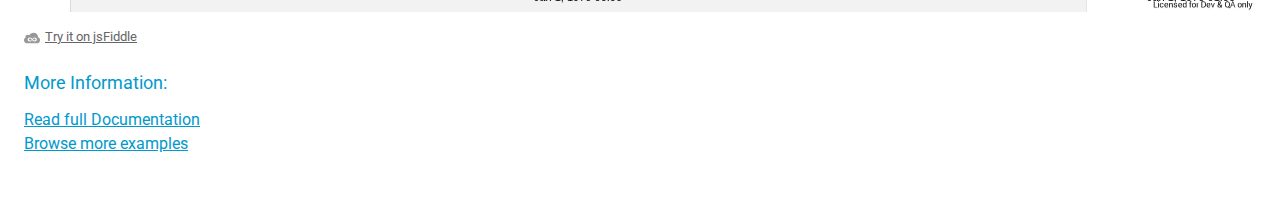
<file: timechart.html>
﻿<!DOCTYPE HTML PUBLIC "-//W3C//DTD XHTML 1.0 Transitional//EN" "http://www.w3.org/TR/xhtml1/DTD/xhtml1-transitional.dtd">
<html xmlns="http://www.w3.org/1999/xhtml">
<head>
    <meta http-equiv="Content-Type" content="text/html; charset=utf-8" />
    <link rel="stylesheet" href="assets/css/reset.css" type="text/css" />
    <link rel="stylesheet" href="assets/css/main.css" type="text/css" />
    <link href='http://fonts.googleapis.com/css?family=Roboto:400,100,300,700' rel='stylesheet' type='text/css' />
    <title>TimeChart Example</title>
</head>

<body>

    <a href="https://zoomcharts.com/en/"><img src="assets/images/zoomcharts.jpg" width="241" height="55" style="border:0; display:block" alt="ZoomCharts" /></a>
    <br />
    <a href="index.html" class="back">Back to overview</a>
    <h1>TimeChart integration example</h1>
    To integrate TimeChart into your web application, follow these steps:<br />
    <ol>
        <li>Copy "lib" folder into your web application root folder (e.g. where your index.html is)</li>
        <li>Add following code snippet in your html file<pre>&lt;script src="lib/zoomcharts.js"&gt;&lt;/script&gt;</pre></li>
        <li>Alternatively you can include the script from the CDN<pre>&lt;script src="//cdn.zoomcharts.com/1/latest/zoomcharts.js"&gt;&lt;/script&gt;</pre></li>
        <li>Add container element in which the chart will be added <pre>&lt;div id="demo"&gt;&lt;/div&gt;</pre></li>
        <li>
            Initialize chart:
<pre>
    &lt;script&gt;
        var t = new TimeChart({
            container: document.getElementById("demo"),
            area: { height: 350 },
            data: {
                preloaded: {
                    values: [
                        [0, 100],
                        [1000, 200],
                        [2000, 300],
                        [3000, 400],
                        [4000, 500]
                    ],
                    unit: 's'
                },
                timestampInSeconds: true
            }
        });
    &lt;/script&gt;
</pre>
        </li>
        <li>Follow the instructions on the ZoomCharts dashboard to include the license key in your application.</li>
        <li>Congratulations. You have now successfully integrated ZoomCharts into your web application if you can see the same chart as below in the live demo.</li>
    </ol>
    <h2>Live Demo</h2>
    <script src="lib/zoomcharts.js"></script>
    <noscript><strong>JavaScript is currently disabled in your browser. Make sure you allowed the scripting after opening this page.</strong></noscript>
    <div id="demo"></div>
    <script>
        var t = new TimeChart({
            container: document.getElementById("demo"),
            area: { height: 350 },
            data: {
                preloaded: {
                    values: [
                        [0, 100],
                        [1000, 200],
                        [2000, 300],
                        [3000, 400],
                        [4000, 500]
                    ],
                    unit: 's'
                },
                timestampInSeconds: true
            }
        });
    </script>
    <a href="http://jsfiddle.net/o3vmxbdt/" target="_blank" class="jsfiddle">Try it on jsFiddle</a>
    <h2>More Information:</h2>
    <nav>
        <a href="https://zoomcharts.com/developers/en/net-chart/overview/">Read full Documentation</a>
        <a href="https://zoomcharts.com/developers/en/net-chart/examples/">Browse more examples</a>
    </nav>
</body>
</html>
</file>
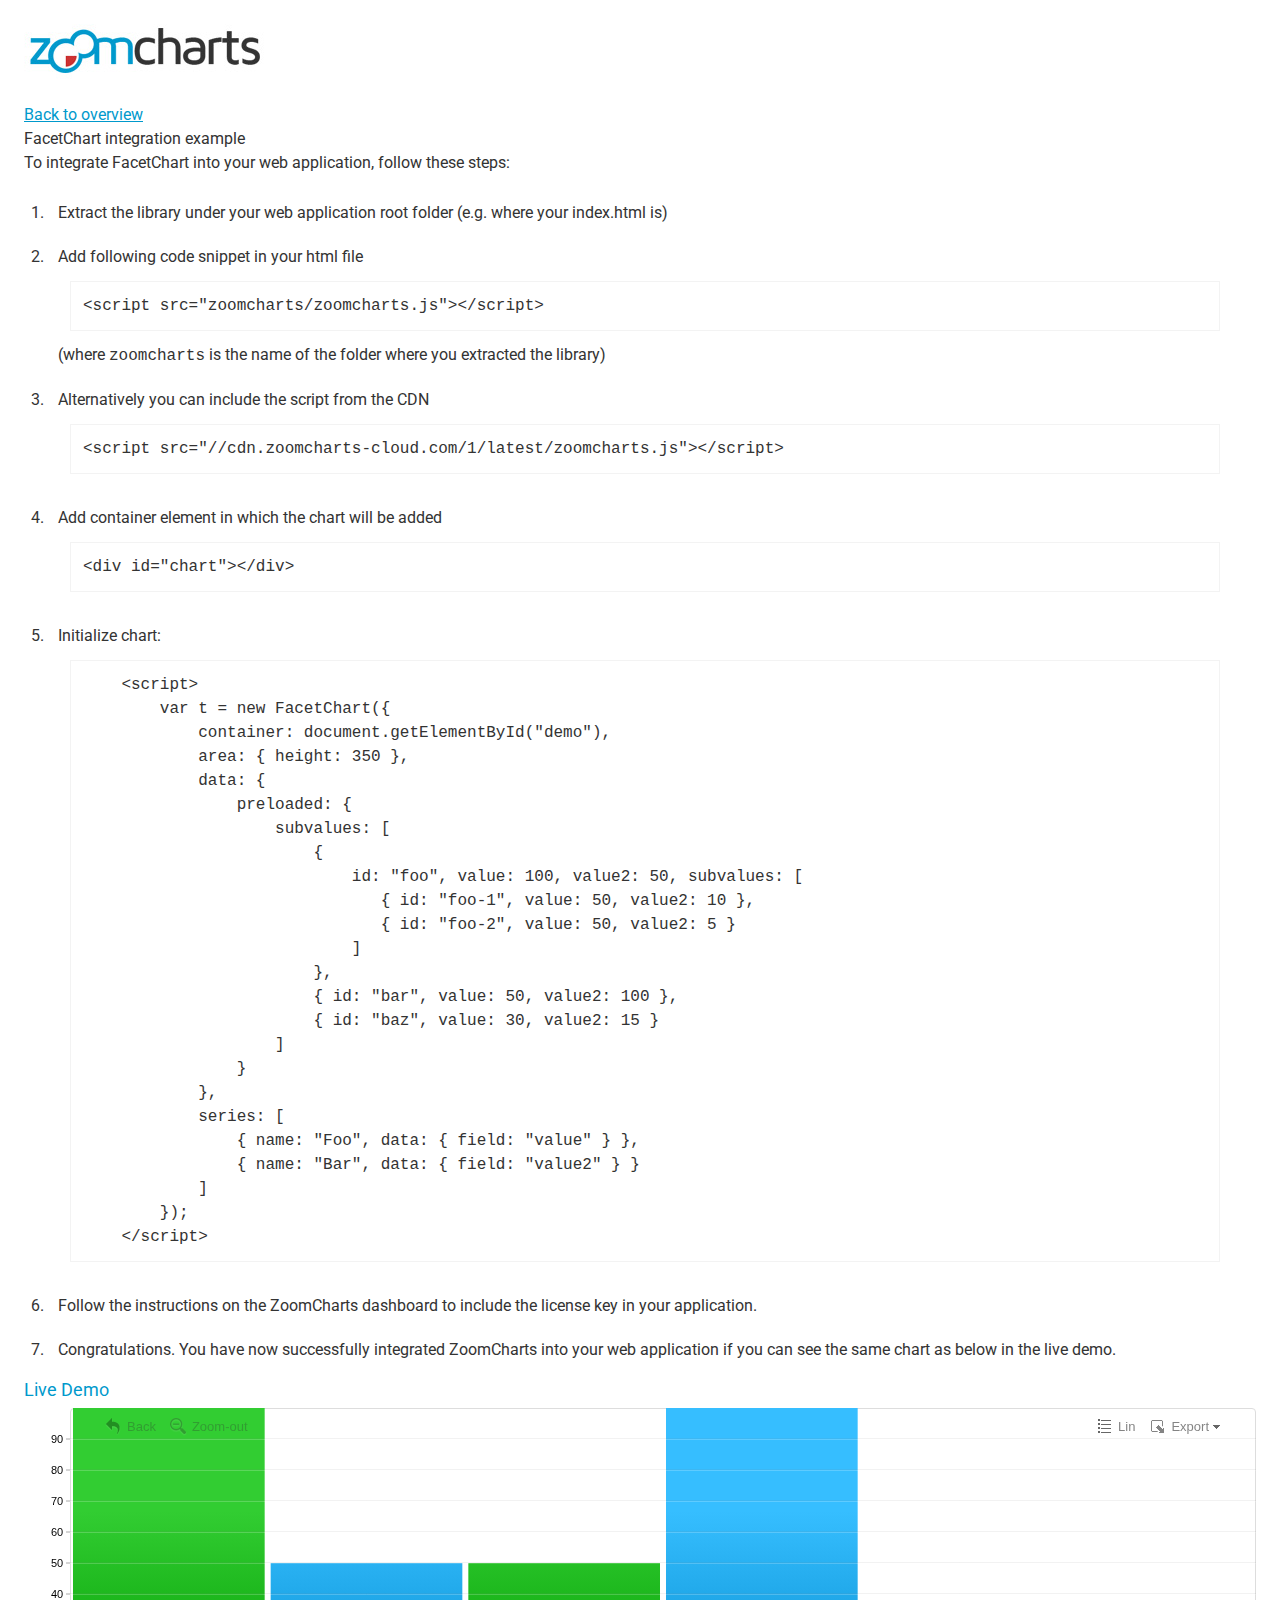
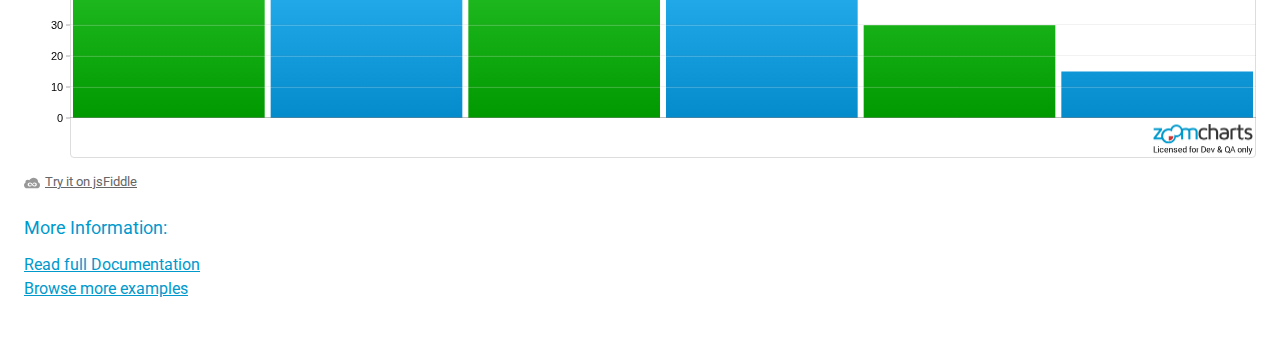
<file: lib/examples/facetchart.html>
﻿<!DOCTYPE html>
<html>
<head>
    <meta http-equiv="Content-Type" content="text/html; charset=utf-8" />
    <link rel="stylesheet" href="assets/css/reset.css" type="text/css" />
    <link rel="stylesheet" href="assets/css/main.css" type="text/css" />
    <link href='http://fonts.googleapis.com/css?family=Roboto:400,100,300,700' rel='stylesheet' type='text/css' />
    <title>FacetChart Example</title>
</head>

<body>

    <a href="https://zoomcharts.com/en/"><img src="assets/images/zoomcharts.jpg" width="241" height="55" style="border:0; display:block" alt="ZoomCharts" /></a>
    <br />
    <a href="index.html" class="back">Back to overview</a>
    <h1>FacetChart integration example</h1>
    To integrate FacetChart into your web application, follow these steps:<br />
    <ol>
        <li>Extract the library under your web application root folder (e.g. where your index.html is)</li>
        <li>Add following code snippet in your html file<pre>&lt;script src="zoomcharts/zoomcharts.js"&gt;&lt;/script&gt;</pre> (where <code>zoomcharts</code> is the name of the folder where you extracted the library)</li>
        <li>Alternatively you can include the script from the CDN<pre>&lt;script src="//cdn.zoomcharts-cloud.com/1/latest/zoomcharts.js"&gt;&lt;/script&gt;</pre></li>
        <li>Add container element in which the chart will be added <pre>&lt;div id="chart"&gt;&lt;/div&gt;</pre></li>
        <li>
            Initialize chart:
<pre>
    &lt;script&gt;
        var t = new FacetChart({
            container: document.getElementById("demo"),
            area: { height: 350 },
            data: {
                preloaded: {
                    subvalues: [
                        {
                            id: "foo", value: 100, value2: 50, subvalues: [
                               { id: "foo-1", value: 50, value2: 10 },
                               { id: "foo-2", value: 50, value2: 5 }
                            ]
                        },
                        { id: "bar", value: 50, value2: 100 },
                        { id: "baz", value: 30, value2: 15 }
                    ]
                }
            },
            series: [
                { name: "Foo", data: { field: "value" } },
                { name: "Bar", data: { field: "value2" } }
            ]
        });
    &lt;/script&gt;
</pre>
        </li>
        <li>Follow the instructions on the ZoomCharts dashboard to include the license key in your application.</li>
        <li>Congratulations. You have now successfully integrated ZoomCharts into your web application if you can see the same chart as below in the live demo.</li>
    </ol>
    <h2>Live Demo</h2>
    <script src="../zoomcharts.js"></script>
    <noscript><strong>JavaScript is currently disabled in your browser. Make sure you allowed the scripting after opening this page.</strong></noscript>
    <div id="demo"></div>
    <script>
        var t = new FacetChart({
            container: document.getElementById("demo"),
            area: { height: 350 },
            data: {
                preloaded: {
                    subvalues: [
                        {
                            id: "foo", value: 100, value2: 50, subvalues: [
                               { id: "foo-1", value: 50, value2: 10 },
                               { id: "foo-2", value: 50, value2: 5 }
                            ]
                        },
                        { id: "bar", value: 50, value2: 100 },
                        { id: "baz", value: 30, value2: 15 }
                    ]
                }
            },
            series: [
                { name: "Foo", data: { field: "value" } },
                { name: "Bar", data: { field: "value2" } }
            ]
        });
    </script>
    <a href="http://jsfiddle.net/o0xk9ovr/" target="_blank" class="jsfiddle">Try it on jsFiddle</a>
    <h2>More Information:</h2>
    <nav>
        <a href="https://zoomcharts.com/developers/en/facet-chart/api-reference/settings.html">Read full Documentation</a>
        <a href="https://zoomcharts.com/developers/en/facet-chart/examples/data-sources/preloaded.html">Browse more examples</a>
    </nav>
</body>
</html>
</file>
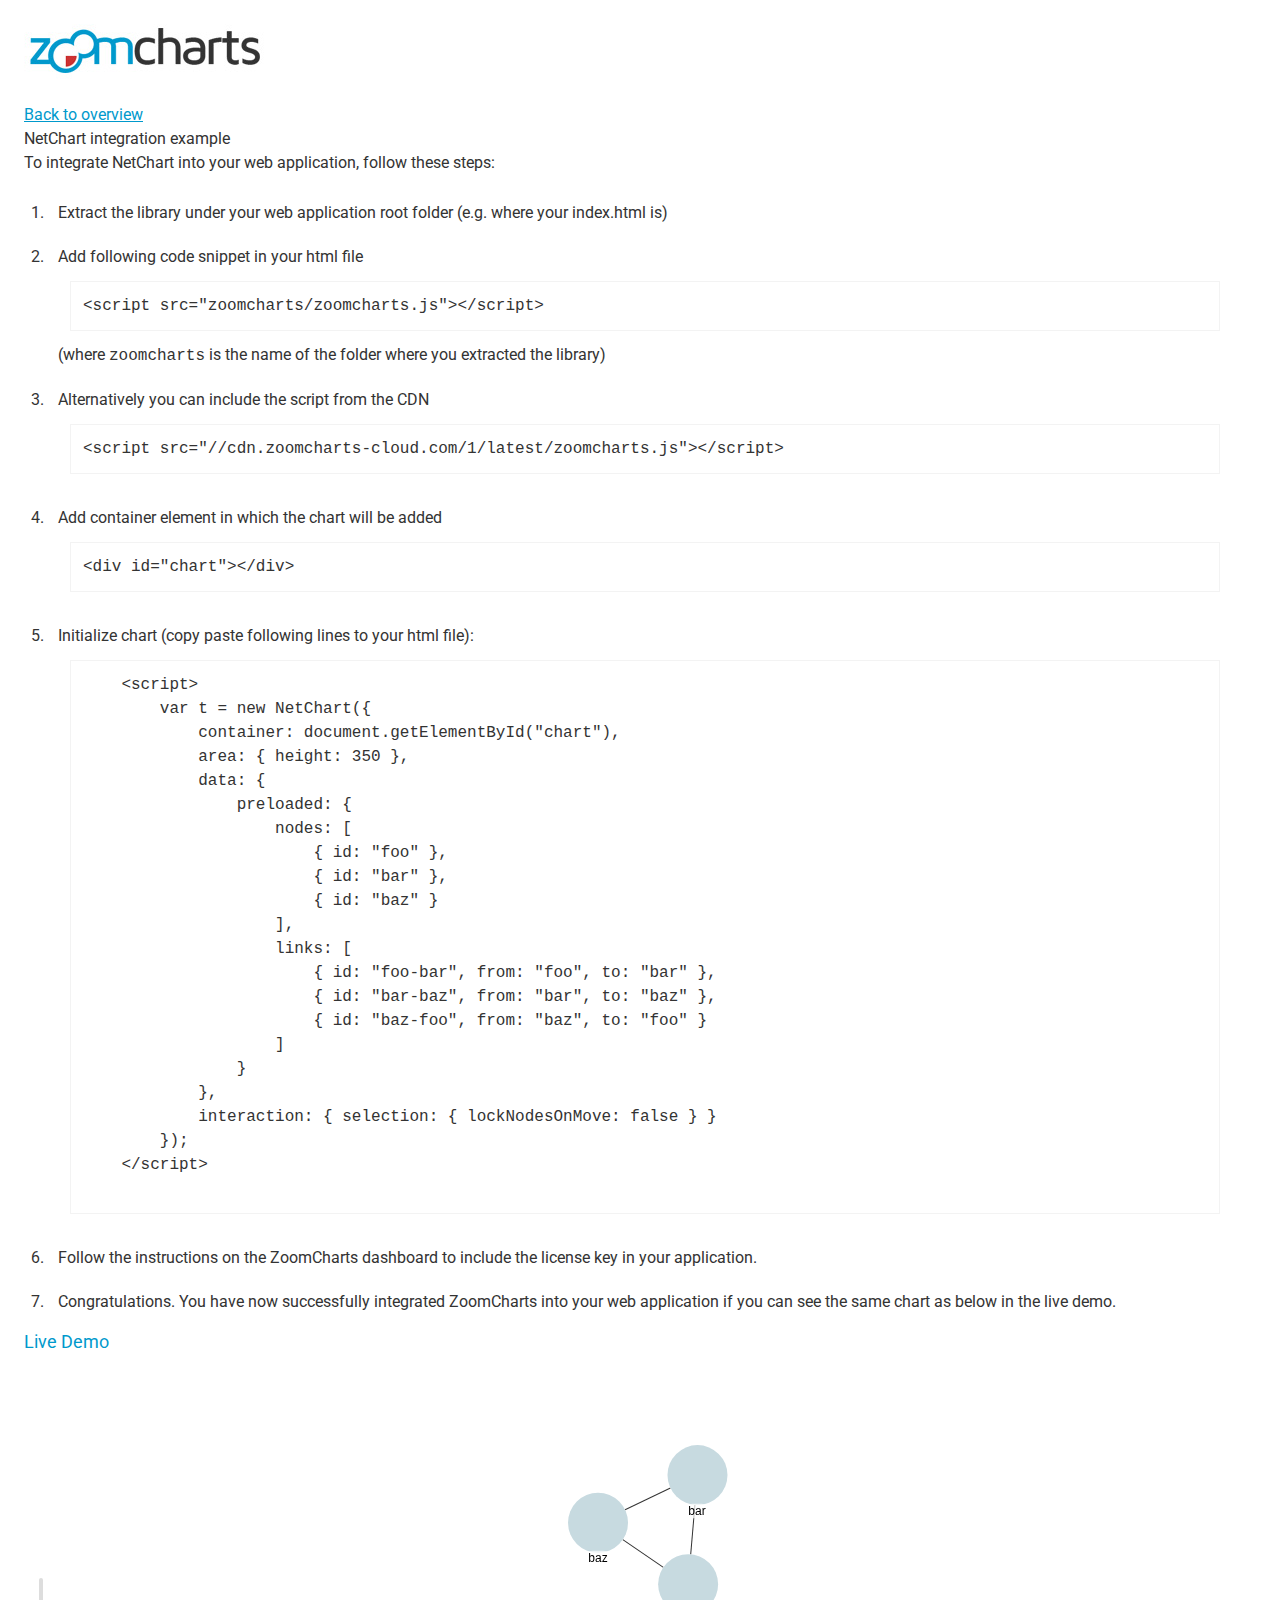
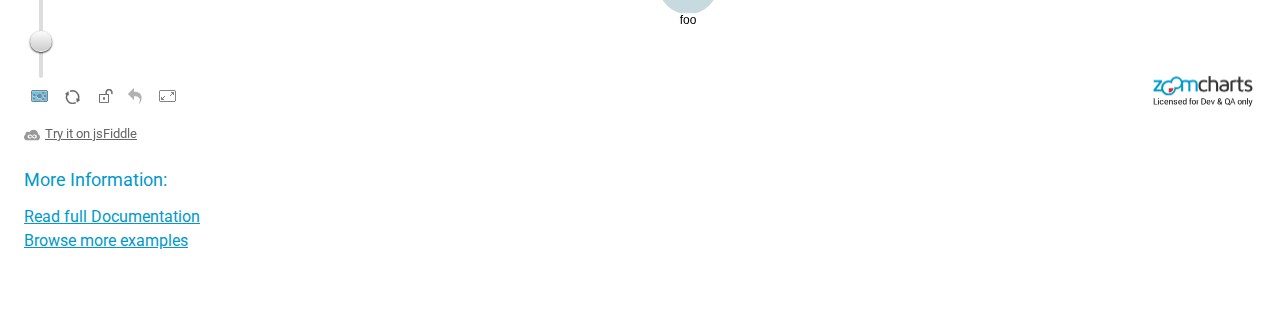
<file: lib/examples/netchart.html>
﻿<!DOCTYPE html>
<html>
<head>
    <meta http-equiv="Content-Type" content="text/html; charset=utf-8" />
    <link rel="stylesheet" href="assets/css/reset.css" type="text/css" />
    <link rel="stylesheet" href="assets/css/main.css" type="text/css" />
    <link href='http://fonts.googleapis.com/css?family=Roboto:400,100,300,700' rel='stylesheet' type='text/css' />
    <title>NetChart Example</title>
</head>

<body>


    <a href="https://zoomcharts.com/en/"><img src="assets/images/zoomcharts.jpg" width="241" height="55" style="border:0; display:block" alt="ZoomCharts" /></a>
    <br />
    <a href="index.html" class="back">Back to overview</a>
    <h1>NetChart integration example</h1>
    To integrate NetChart into your web application, follow these steps:<br />
    <ol>
        <li>Extract the library under your web application root folder (e.g. where your index.html is)</li>
        <li>Add following code snippet in your html file<pre>&lt;script src="zoomcharts/zoomcharts.js"&gt;&lt;/script&gt;</pre> (where <code>zoomcharts</code> is the name of the folder where you extracted the library)</li>
        <li>Alternatively you can include the script from the CDN<pre>&lt;script src="//cdn.zoomcharts-cloud.com/1/latest/zoomcharts.js"&gt;&lt;/script&gt;</pre></li>
        <li>Add container element in which the chart will be added <pre>&lt;div id="chart"&gt;&lt;/div&gt;</pre></li>
        <li>
            Initialize chart (copy paste following lines to your html file):
            <pre>
    &lt;script&gt;
        var t = new NetChart({
            container: document.getElementById("chart"),
            area: { height: 350 },
            data: {
                preloaded: {
                    nodes: [
                        { id: "foo" },
                        { id: "bar" },
                        { id: "baz" }
                    ],
                    links: [
                        { id: "foo-bar", from: "foo", to: "bar" },
                        { id: "bar-baz", from: "bar", to: "baz" },
                        { id: "baz-foo", from: "baz", to: "foo" }
                    ]
                }
            },
            interaction: { selection: { lockNodesOnMove: false } }
        });
    &lt;/script&gt;
    </pre>
        </li>
        <li>Follow the instructions on the ZoomCharts dashboard to include the license key in your application.</li>
        <li>Congratulations. You have now successfully integrated ZoomCharts into your web application if you can see the same chart as below in the live demo.</li>
    </ol>
    <h2>Live Demo</h2>
    <script src="../zoomcharts.js"></script>
    <noscript><strong>JavaScript is currently disabled in your browser. Make sure you allowed the scripting after opening this page.</strong></noscript>
    <div id="demo"></div>
    <script>
        var t = new NetChart({
            container: document.getElementById("demo"),
            area: { height: 350 },
            data: {
                preloaded: {
                    nodes: [
                        { id: "foo" },
                        { id: "bar" },
                        { id: "baz" }
                    ],
                    links: [
                        { id: "foo-bar", from: "foo", to: "bar" },
                        { id: "bar-baz", from: "bar", to: "baz" },
                        { id: "baz-foo", from: "baz", to: "foo" }
                    ]
                }
            },
            interaction: { selection: { lockNodesOnMove: false } }
        });
    </script>
    <a href="http://jsfiddle.net/vjxdn9cr/" target="_blank" class="jsfiddle">Try it on jsFiddle</a>
    <h2>More Information:</h2>
    <nav>
        <a href="https://zoomcharts.com/developers/en/net-chart/api-reference/settings.html">Read full Documentation</a>
        <a href="https://zoomcharts.com/developers/en/net-chart/examples/data-sources/preloaded.html">Browse more examples</a>
    </nav>
</body>
</html>
</file>
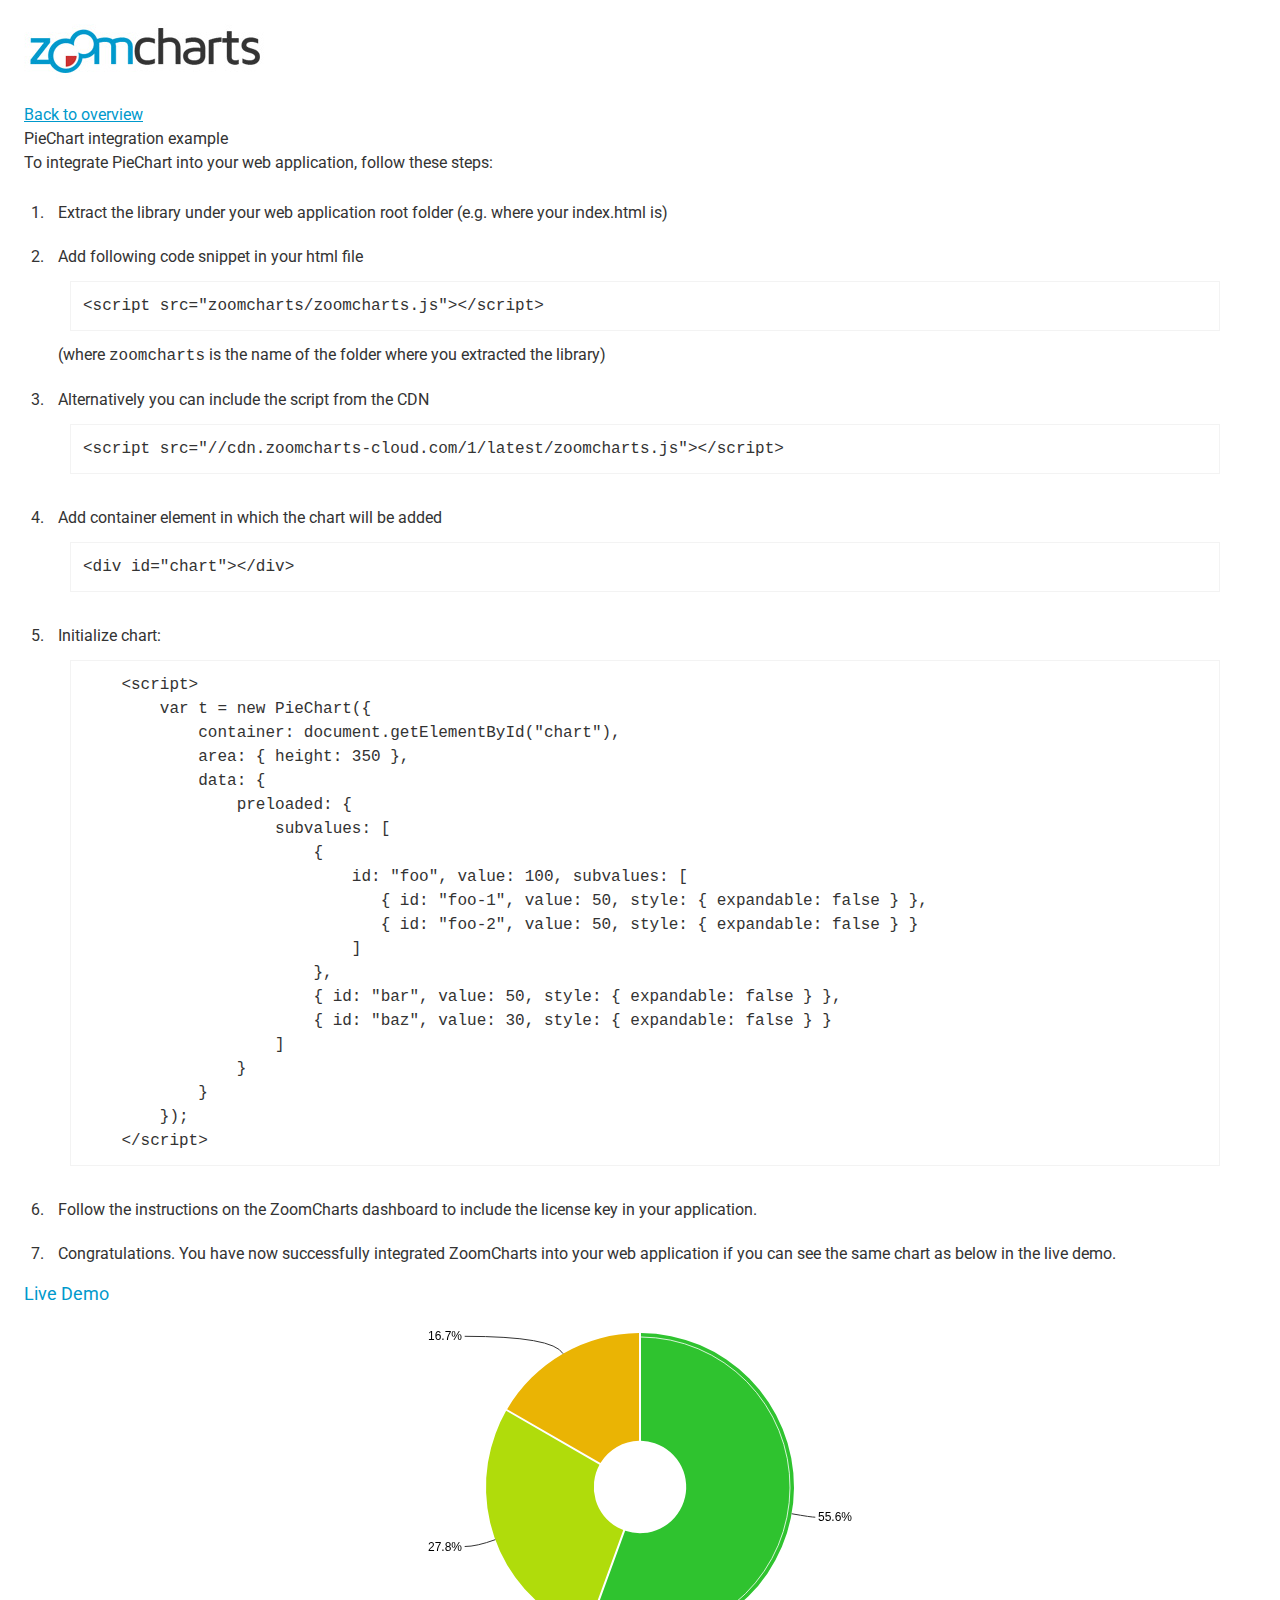
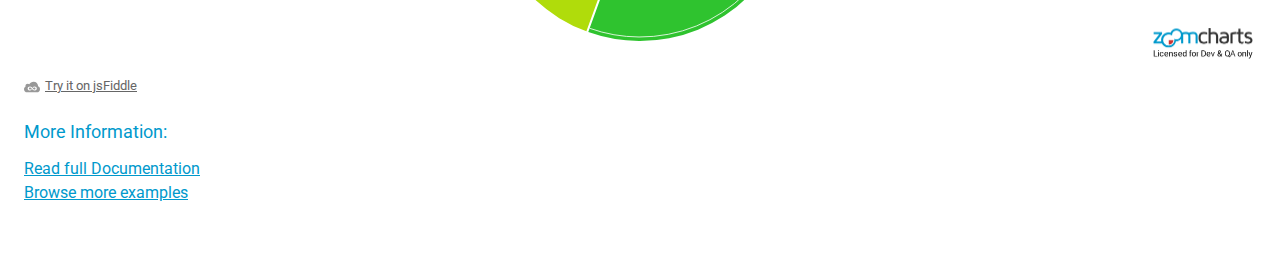
<file: lib/examples/piechart.html>
﻿<!DOCTYPE html>
<html>
<head>
    <meta http-equiv="Content-Type" content="text/html; charset=utf-8" />
    <link rel="stylesheet" href="assets/css/reset.css" type="text/css" />
    <link rel="stylesheet" href="assets/css/main.css" type="text/css" />
    <link href='http://fonts.googleapis.com/css?family=Roboto:400,100,300,700' rel='stylesheet' type='text/css' />
    <title>PieChart Example</title>
</head>

<body>


    <a href="https://zoomcharts.com/en/"><img src="assets/images/zoomcharts.jpg" width="241" height="55" style="border:0; display:block" alt="ZoomCharts" /></a>
    <br />
    <a href="index.html" class="back">Back to overview</a>
    <h1>PieChart integration example</h1>
    To integrate PieChart into your web application, follow these steps:<br />
    <ol>
        <li>Extract the library under your web application root folder (e.g. where your index.html is)</li>
        <li>Add following code snippet in your html file<pre>&lt;script src="zoomcharts/zoomcharts.js"&gt;&lt;/script&gt;</pre> (where <code>zoomcharts</code> is the name of the folder where you extracted the library)</li>
        <li>Alternatively you can include the script from the CDN<pre>&lt;script src="//cdn.zoomcharts-cloud.com/1/latest/zoomcharts.js"&gt;&lt;/script&gt;</pre></li>
        <li>Add container element in which the chart will be added <pre>&lt;div id="chart"&gt;&lt;/div&gt;</pre></li>
        <li>
            Initialize chart:
<pre>
    &lt;script&gt;
        var t = new PieChart({
            container: document.getElementById("chart"),
            area: { height: 350 },
            data: {
                preloaded: {
                    subvalues: [
                        {
                            id: "foo", value: 100, subvalues: [
                               { id: "foo-1", value: 50, style: { expandable: false } },
                               { id: "foo-2", value: 50, style: { expandable: false } }
                            ]
                        },
                        { id: "bar", value: 50, style: { expandable: false } },
                        { id: "baz", value: 30, style: { expandable: false } }
                    ]
                }
            }
        });
    &lt;/script&gt;
</pre>
        </li>
        <li>Follow the instructions on the ZoomCharts dashboard to include the license key in your application.</li>
        <li>Congratulations. You have now successfully integrated ZoomCharts into your web application if you can see the same chart as below in the live demo.</li>
    </ol>
    <h2>Live Demo</h2>
    <script src="../zoomcharts.js"></script>
    <noscript><strong>JavaScript is currently disabled in your browser. Make sure you allowed the scripting after opening this page.</strong></noscript>
    <div id="demo"></div>
    <script>
        var t = new PieChart({
            container: document.getElementById("demo"),
            area: { height: 350 },
            data: {
                preloaded: {
                    subvalues: [
                        {
                            id: "foo", value: 100, subvalues: [
                               { id: "foo-1", value: 50, style: { expandable: false } },
                               { id: "foo-2", value: 50, style: { expandable: false } }
                            ]
                        },
                        { id: "bar", value: 50, style: { expandable: false } },
                        { id: "baz", value: 30, style: { expandable: false } }
                    ]
                }
            }
        });
    </script>
    <a href="http://jsfiddle.net/guayzrs4/" target="_blank" class="jsfiddle">Try it on jsFiddle</a>
    <h2>More Information:</h2>
    <nav>
        <a href="https://zoomcharts.com/developers/en/pie-chart/api-reference/settings.html">Read full Documentation</a>
        <a href="https://zoomcharts.com/developers/en/pie-chart/examples/data-sources/preloaded.html">Browse more examples</a>
    </nav>
</body>
</html>
</file>
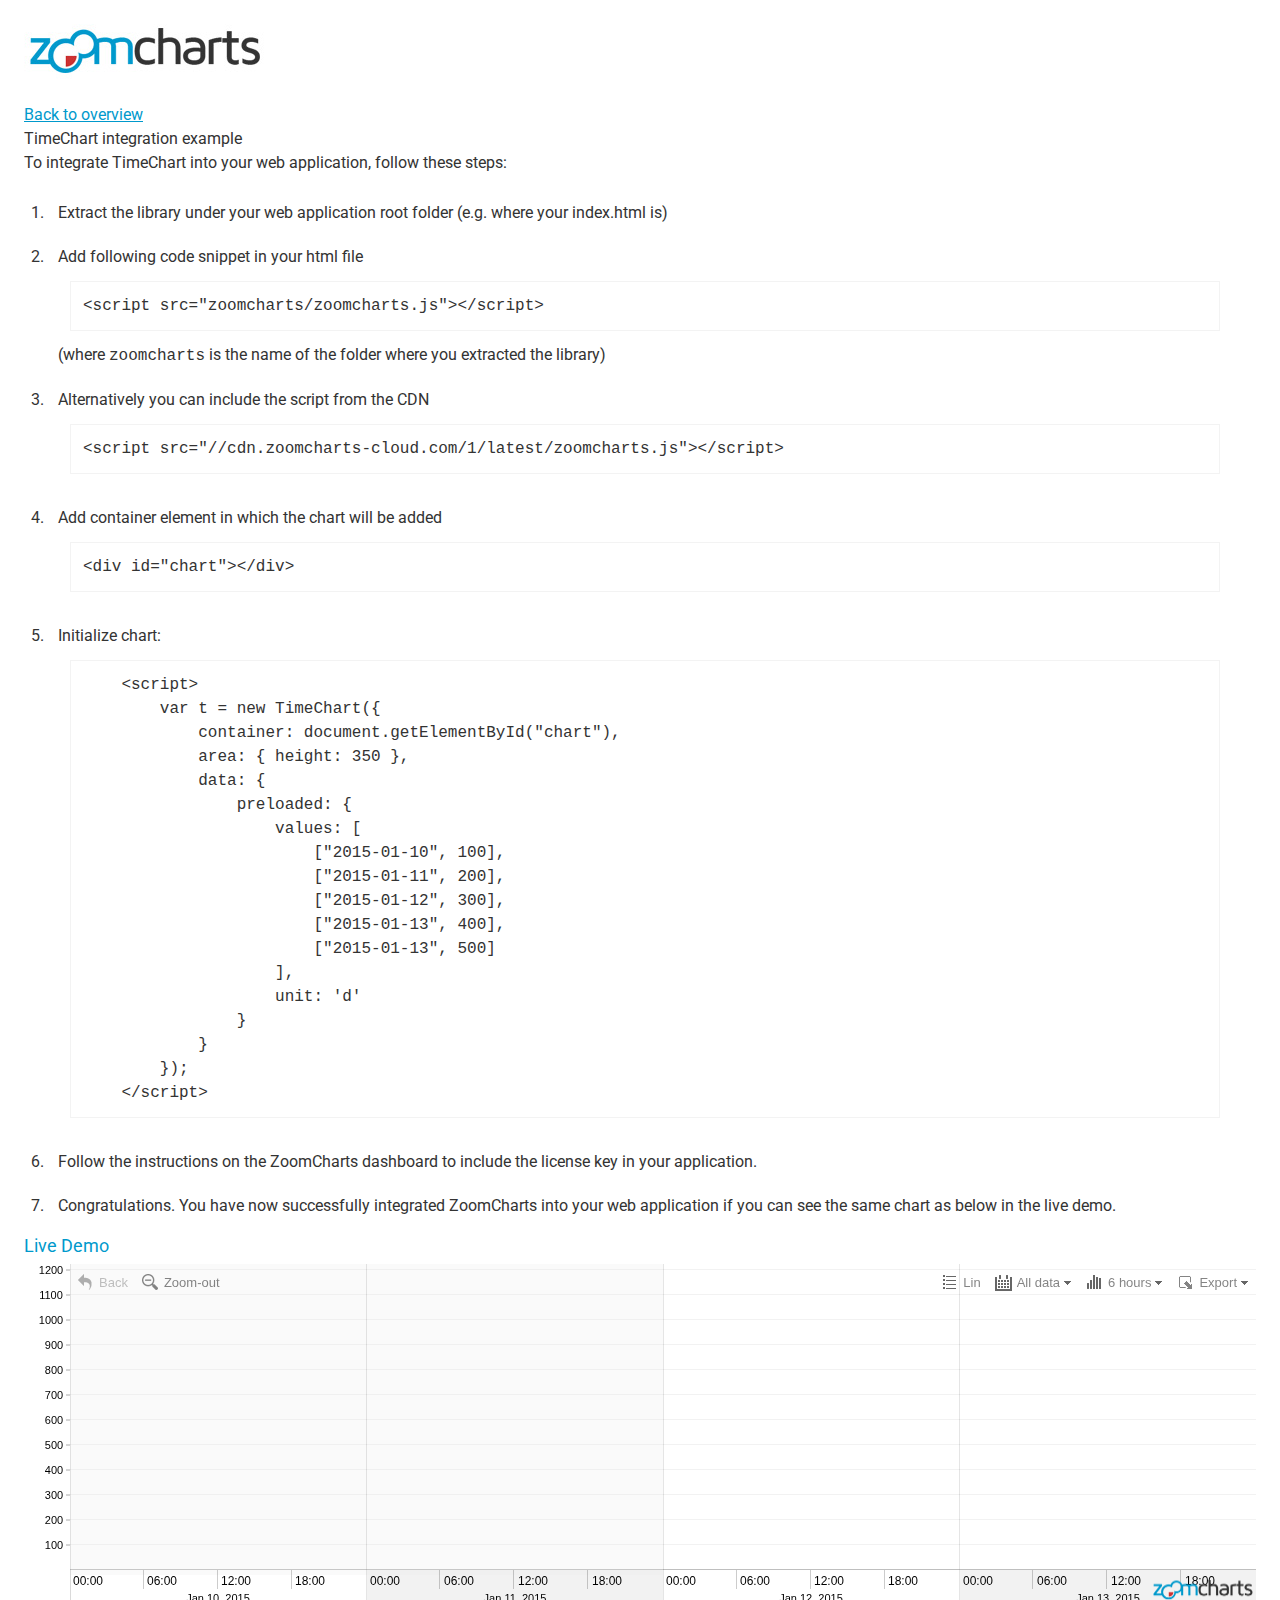
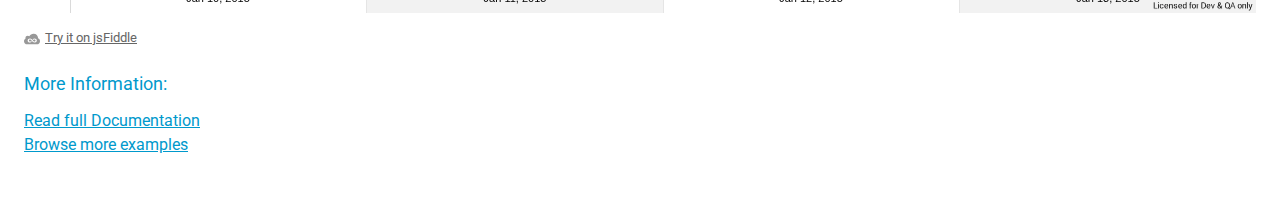
<file: lib/examples/timechart.html>
﻿<!DOCTYPE html>
<html>
<head>
    <meta http-equiv="Content-Type" content="text/html; charset=utf-8" />
    <link rel="stylesheet" href="assets/css/reset.css" type="text/css" />
    <link rel="stylesheet" href="assets/css/main.css" type="text/css" />
    <link href='http://fonts.googleapis.com/css?family=Roboto:400,100,300,700' rel='stylesheet' type='text/css' />
    <title>TimeChart Example</title>
</head>

<body>

    <a href="https://zoomcharts.com/en/"><img src="assets/images/zoomcharts.jpg" width="241" height="55" style="border:0; display:block" alt="ZoomCharts" /></a>
    <br />
    <a href="index.html" class="back">Back to overview</a>
    <h1>TimeChart integration example</h1>
    To integrate TimeChart into your web application, follow these steps:<br />
    <ol>
        <li>Extract the library under your web application root folder (e.g. where your index.html is)</li>
        <li>Add following code snippet in your html file<pre>&lt;script src="zoomcharts/zoomcharts.js"&gt;&lt;/script&gt;</pre> (where <code>zoomcharts</code> is the name of the folder where you extracted the library)</li>
        <li>Alternatively you can include the script from the CDN<pre>&lt;script src="//cdn.zoomcharts-cloud.com/1/latest/zoomcharts.js"&gt;&lt;/script&gt;</pre></li>
        <li>Add container element in which the chart will be added <pre>&lt;div id="chart"&gt;&lt;/div&gt;</pre></li>
        <li>
            Initialize chart:
<pre>
    &lt;script&gt;
        var t = new TimeChart({
            container: document.getElementById("chart"),
            area: { height: 350 },
            data: {
                preloaded: {
                    values: [
                        ["2015-01-10", 100],
                        ["2015-01-11", 200],
                        ["2015-01-12", 300],
                        ["2015-01-13", 400],
                        ["2015-01-13", 500]
                    ],
                    unit: 'd'
                }
            }
        });
    &lt;/script&gt;
</pre>
        </li>
        <li>Follow the instructions on the ZoomCharts dashboard to include the license key in your application.</li>
        <li>Congratulations. You have now successfully integrated ZoomCharts into your web application if you can see the same chart as below in the live demo.</li>
    </ol>
    <h2>Live Demo</h2>
    <script src="../zoomcharts.js"></script>
    <noscript><strong>JavaScript is currently disabled in your browser. Make sure you allowed the scripting after opening this page.</strong></noscript>
    <div id="demo"></div>
    <script>
        var t = new TimeChart({
            container: document.getElementById("demo"),
            area: { height: 350 },
            data: {
                preloaded: {
                    values: [
                        ["2015-01-10", 100],
                        ["2015-01-11", 200],
                        ["2015-01-12", 300],
                        ["2015-01-13", 400],
                        ["2015-01-13", 500]
                    ],
                    unit: 'd'
                }
            }
        });
    </script>
    <a href="http://jsfiddle.net/o3vmxbdt/" target="_blank" class="jsfiddle">Try it on jsFiddle</a>
    <h2>More Information:</h2>
    <nav>
        <a href="https://zoomcharts.com/developers/en/time-chart/api-reference/settings.html">Read full Documentation</a>
        <a href="https://zoomcharts.com/developers/en/time-chart/examples/data-sources/preloaded.html">Browse more examples</a>
    </nav>
</body>
</html>
</file>
<file: assets/css/main.css>
﻿@charset "utf-8";

body {
    font-family: 'Roboto', Arial, Tahoma;
    color: #333;
    font-size: 16px;
    font-weight: 400;
    background: #fff;
    line-height: 150%;
    padding: 24px;
}

table {
    border: 0;
    max-width: 710px;
    margin: 0;
    font-size: 100%;
    line-height: 150%;
}

div.separator {
    border-bottom: 1px solid #e5e5e5;
    padding-bottom: 20px;
}

.iblock, a.tutorial {
    display: inline-block;
    width: 120px;
    margin-right: 20px;
}

h2 {
    line-height: 200%;
    color: #0099cc;
    font-size: 112%;
    font-weight: normal;
}

h3 {
    font-size: 105%;
    margin-bottom: 0;
}

a, a:after {
    outline: none;
    -webkit-transition: all 0.3s ease-in-out;
    -moz-transition: all 0.3s ease-in-out;
    -o-transition: all 0.3s ease-in-out;
    -ms-transition: all 0.3s ease-in-out;
    transition: all 0.3s ease-in-out;
    text-decoration: none;
}

a {
    text-decoration: underline;
    color: #09c;
}

    a.tutorial {
        font-size: 15px;
        padding: 94px 0 0 0;
        background-position: center top;
        background-repeat: no-repeat;
        color: #000;
        text-align: center;
    }

    a:hover {
        color: #000;
    }

div.split2, div.split3 {
    display: inline-block;
    width: 300px;
    margin: 10px 40px 0 0;
    vertical-align: top;
}

div.split2.right, div.split3.right {
    margin: 10px 0 0 0;
    width: auto;
    max-width: 400px;
}

div.split3 {
    width: 500px;
}
div.split3.right {
    max-width: 200px;
}

div.list {
    font-size:80%;
    color:#666666;
}

ol {
    padding-top: 16px;
}

    ol li {
        padding: 10px 24px 10px 10px;
        list-style: decimal;
        margin-left: 24px;
    }

nav {
    display: block;
    padding: 7px 0 40px 0;
}

    nav a {
        display: block;
    }

#demo {
    margin-bottom: 12px;
}

a.jsfiddle {
    display: block;
    font-size: 13px;
    color: #666;
    margin-bottom: 16px;
    padding-left: 21px;
    position: relative;
}

    a.jsfiddle:after {
        content: "";
        position: absolute;
        top: 5px;
        left: 0;
        width: 16px;
        height: 16px;
        background: url(../images/jsfiddle.svg) left top no-repeat;
        background-size: 16px auto;
        opacity: .4;
    }

    a.jsfiddle:hover {
        color: #000;
    }

        a.jsfiddle:hover:after {
            opacity: 1;
        }

pre {
    padding: 12px;
    margin: 12px;
    border: 1px solid #f3f3f3;
}

    pre:hover {
        border: 1px solid #fff;
        -webkit-box-shadow: 0 1px 4px 0 rgba(0,0,0,0.3);
        -moz-box-shadow: 0 1px 4px 0 rgba(0,0,0,0.3);
        box-shadow: 0 1px 4px 0 rgba(0,0,0,0.3);
    }
</file>
<file: lib/examples/assets/css/main.css>
﻿@charset "utf-8";

body {
    font-family: 'Roboto', Arial, Tahoma;
    color: #333;
    font-size: 16px;
    font-weight: 400;
    background: #fff;
    line-height: 150%;
    padding: 24px;
}

table {
    border: 0;
    max-width: 710px;
    margin: 0;
    font-size: 100%;
    line-height: 150%;
}

div.separator {
    border-bottom: 1px solid #e5e5e5;
    padding-bottom: 20px;
}

.iblock, a.tutorial {
    display: inline-block;
    width: 120px;
    margin-right: 20px;
}

h2 {
    line-height: 200%;
    color: #0099cc;
    font-size: 112%;
    font-weight: normal;
}

h3 {
    font-size: 105%;
    margin-bottom: 0;
}

a, a:after {
    outline: none;
    -webkit-transition: all 0.3s ease-in-out;
    -moz-transition: all 0.3s ease-in-out;
    -o-transition: all 0.3s ease-in-out;
    -ms-transition: all 0.3s ease-in-out;
    transition: all 0.3s ease-in-out;
    text-decoration: none;
}

a {
    text-decoration: underline;
    color: #09c;
}

    a.tutorial {
        font-size: 15px;
        padding: 94px 0 0 0;
        background-position: center top;
        background-repeat: no-repeat;
        color: #000;
        text-align: center;
    }

    a:hover {
        color: #000;
    }

div.split2, div.split3 {
    display: inline-block;
    width: 300px;
    margin: 10px 40px 0 0;
    vertical-align: top;
}

div.split2.right, div.split3.right {
    margin: 10px 0 0 0;
    width: auto;
    max-width: 400px;
}

div.split3 {
    width: 500px;
}
div.split3.right {
    max-width: 200px;
}

div.list {
    font-size:80%;
    color:#666666;
}

ol {
    padding-top: 16px;
}

    ol li {
        padding: 10px 24px 10px 10px;
        list-style: decimal;
        margin-left: 24px;
    }

nav {
    display: block;
    padding: 7px 0 40px 0;
}

    nav a {
        display: block;
    }

#demo {
    margin-bottom: 12px;
}

a.jsfiddle {
    display: block;
    font-size: 13px;
    color: #666;
    margin-bottom: 16px;
    padding-left: 21px;
    position: relative;
}

    a.jsfiddle:after {
        content: "";
        position: absolute;
        top: 5px;
        left: 0;
        width: 16px;
        height: 16px;
        background: url(../images/jsfiddle.svg) left top no-repeat;
        background-size: 16px auto;
        opacity: .4;
    }

    a.jsfiddle:hover {
        color: #000;
    }

        a.jsfiddle:hover:after {
            opacity: 1;
        }

pre {
    padding: 12px;
    margin: 12px;
    border: 1px solid #f3f3f3;
}

    pre:hover {
        border: 1px solid #fff;
        -webkit-box-shadow: 0 1px 4px 0 rgba(0,0,0,0.3);
        -moz-box-shadow: 0 1px 4px 0 rgba(0,0,0,0.3);
        box-shadow: 0 1px 4px 0 rgba(0,0,0,0.3);
    }
</file>
